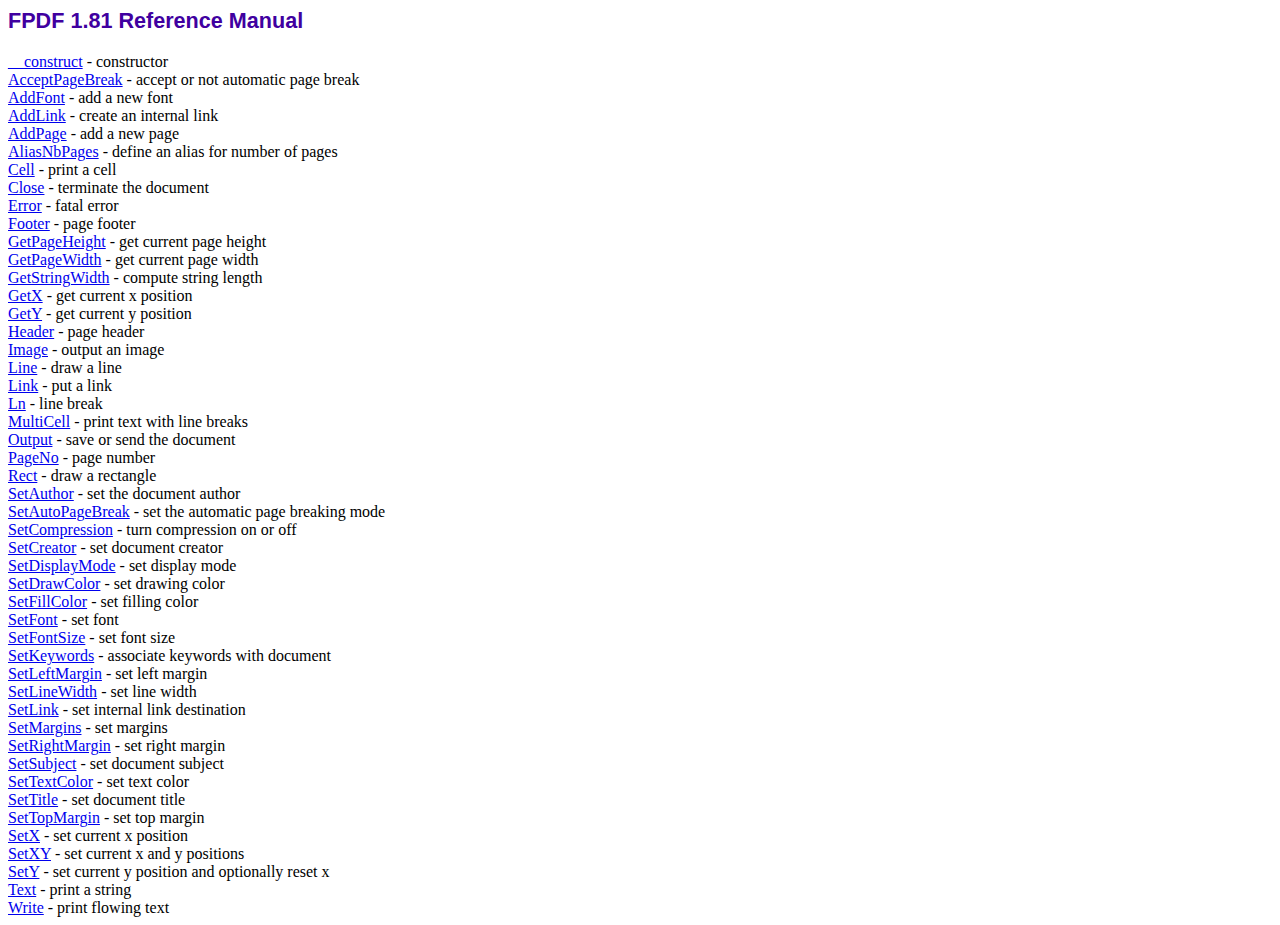
<file: Telecomm/lib/fpdf/doc/index.htm>
<!DOCTYPE html PUBLIC "-//W3C//DTD HTML 4.01 Transitional//EN">
<html>
<head>
<meta http-equiv="Content-Type" content="text/html; charset=ISO-8859-1">
<title>FPDF 1.81 Reference Manual</title>
<link type="text/css" rel="stylesheet" href="../fpdf.css">
</head>
<body>
<h1>FPDF 1.81 Reference Manual</h1>
<a href="__construct.htm">__construct</a> - constructor<br>
<a href="acceptpagebreak.htm">AcceptPageBreak</a> - accept or not automatic page break<br>
<a href="addfont.htm">AddFont</a> - add a new font<br>
<a href="addlink.htm">AddLink</a> - create an internal link<br>
<a href="addpage.htm">AddPage</a> - add a new page<br>
<a href="aliasnbpages.htm">AliasNbPages</a> - define an alias for number of pages<br>
<a href="cell.htm">Cell</a> - print a cell<br>
<a href="close.htm">Close</a> - terminate the document<br>
<a href="error.htm">Error</a> - fatal error<br>
<a href="footer.htm">Footer</a> - page footer<br>
<a href="getpageheight.htm">GetPageHeight</a> - get current page height<br>
<a href="getpagewidth.htm">GetPageWidth</a> - get current page width<br>
<a href="getstringwidth.htm">GetStringWidth</a> - compute string length<br>
<a href="getx.htm">GetX</a> - get current x position<br>
<a href="gety.htm">GetY</a> - get current y position<br>
<a href="header.htm">Header</a> - page header<br>
<a href="image.htm">Image</a> - output an image<br>
<a href="line.htm">Line</a> - draw a line<br>
<a href="link.htm">Link</a> - put a link<br>
<a href="ln.htm">Ln</a> - line break<br>
<a href="multicell.htm">MultiCell</a> - print text with line breaks<br>
<a href="output.htm">Output</a> - save or send the document<br>
<a href="pageno.htm">PageNo</a> - page number<br>
<a href="rect.htm">Rect</a> - draw a rectangle<br>
<a href="setauthor.htm">SetAuthor</a> - set the document author<br>
<a href="setautopagebreak.htm">SetAutoPageBreak</a> - set the automatic page breaking mode<br>
<a href="setcompression.htm">SetCompression</a> - turn compression on or off<br>
<a href="setcreator.htm">SetCreator</a> - set document creator<br>
<a href="setdisplaymode.htm">SetDisplayMode</a> - set display mode<br>
<a href="setdrawcolor.htm">SetDrawColor</a> - set drawing color<br>
<a href="setfillcolor.htm">SetFillColor</a> - set filling color<br>
<a href="setfont.htm">SetFont</a> - set font<br>
<a href="setfontsize.htm">SetFontSize</a> - set font size<br>
<a href="setkeywords.htm">SetKeywords</a> - associate keywords with document<br>
<a href="setleftmargin.htm">SetLeftMargin</a> - set left margin<br>
<a href="setlinewidth.htm">SetLineWidth</a> - set line width<br>
<a href="setlink.htm">SetLink</a> - set internal link destination<br>
<a href="setmargins.htm">SetMargins</a> - set margins<br>
<a href="setrightmargin.htm">SetRightMargin</a> - set right margin<br>
<a href="setsubject.htm">SetSubject</a> - set document subject<br>
<a href="settextcolor.htm">SetTextColor</a> - set text color<br>
<a href="settitle.htm">SetTitle</a> - set document title<br>
<a href="settopmargin.htm">SetTopMargin</a> - set top margin<br>
<a href="setx.htm">SetX</a> - set current x position<br>
<a href="setxy.htm">SetXY</a> - set current x and y positions<br>
<a href="sety.htm">SetY</a> - set current y position and optionally reset x<br>
<a href="text.htm">Text</a> - print a string<br>
<a href="write.htm">Write</a> - print flowing text<br>
</body>
</html>
</file>
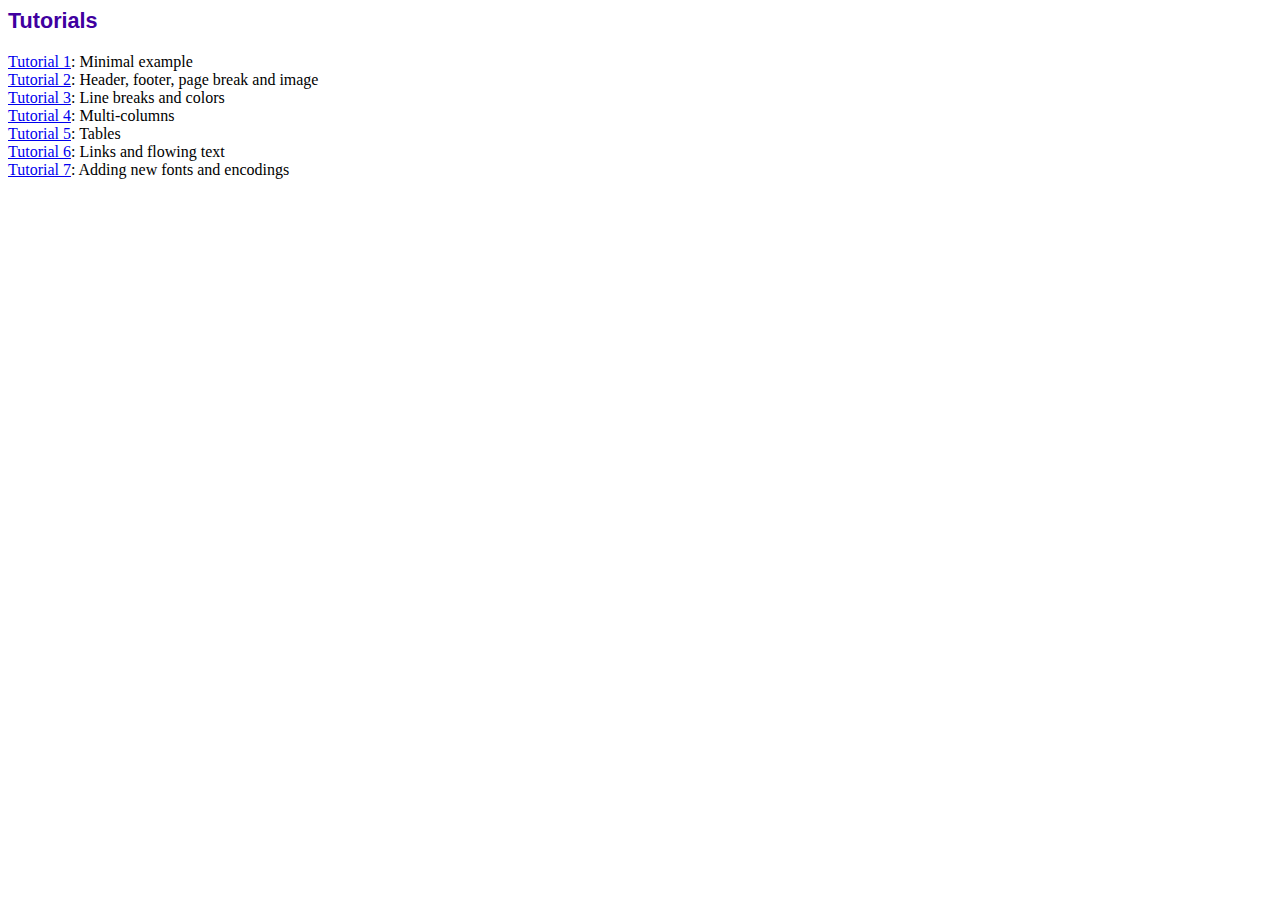
<file: Telecomm/lib/fpdf/tutorial/index.htm>
<!DOCTYPE html PUBLIC "-//W3C//DTD HTML 4.01 Transitional//EN">
<html>
<head>
<meta http-equiv="Content-Type" content="text/html; charset=ISO-8859-1">
<title>Tutorials</title>
<link type="text/css" rel="stylesheet" href="../fpdf.css">
</head>
<body>
<h1>Tutorials</h1>
<ul style="list-style-type:none; margin-left:0; padding-left:0">
<li><a href="tuto1.htm">Tutorial 1</a>: Minimal example</li>
<li><a href="tuto2.htm">Tutorial 2</a>: Header, footer, page break and image</li>
<li><a href="tuto3.htm">Tutorial 3</a>: Line breaks and colors</li>
<li><a href="tuto4.htm">Tutorial 4</a>: Multi-columns</li>
<li><a href="tuto5.htm">Tutorial 5</a>: Tables</li>
<li><a href="tuto6.htm">Tutorial 6</a>: Links and flowing text</li>
<li><a href="tuto7.htm">Tutorial 7</a>: Adding new fonts and encodings</li>
</ul>
</body>
</html>
</file>
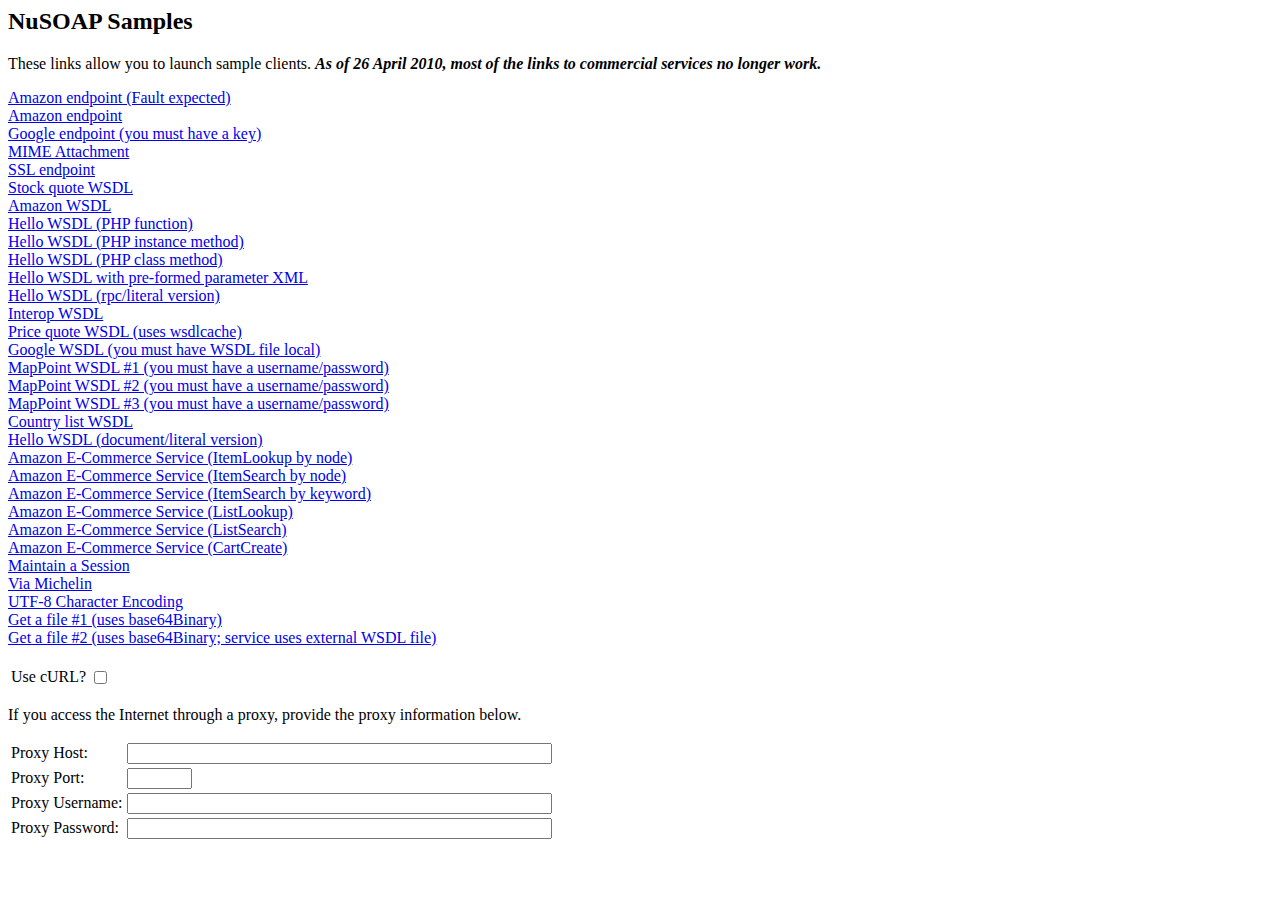
<file: Telecomm/lib/nusoap/samples/index.html>
<html>
<!--
  --	$Id: index.html,v 1.19 2010/04/26 15:31:48 snichol Exp $
  -->
<head>
<title>NuSOAP Samples</title>
<script type="text/javascript">
function go(url) {
	document.linkform.action = url;
	document.linkform.submit();
}
</script>
</head>
<body>
<h2>NuSOAP Samples</h2>
<p>
These links allow you to launch sample clients.  <b><i>As of 26 April 2010, most of the links to commercial services no longer work.</i></b>
</p>
<form name="linkform" method="POST" action="javascript:void();">
<a href="javascript:go('client1.php')">Amazon endpoint (Fault expected)</a><br>
<a href="javascript:go('client2.php')">Amazon endpoint</a><br>
<a href="javascript:go('client3.php')">Google endpoint (you must have a key)</a><br>
<a href="javascript:go('mimeclient.php')">MIME Attachment</a><br>
<a href="javascript:go('sslclient.php')">SSL endpoint</a><br>
<a href="javascript:go('wsdlclient1.php')">Stock quote WSDL</a><br>
<a href="javascript:go('wsdlclient2.php')">Amazon WSDL</a><br>
<a href="javascript:go('wsdlclient3.php?method=function')">Hello WSDL (PHP function)</a><br>
<a href="javascript:go('wsdlclient3.php?method=instance')">Hello WSDL (PHP instance method)</a><br>
<a href="javascript:go('wsdlclient3.php?method=class')">Hello WSDL (PHP class method)</a><br>
<a href="javascript:go('wsdlclient3b.php')">Hello WSDL with pre-formed parameter XML</a><br>
<a href="javascript:go('wsdlclient3c.php')">Hello WSDL (rpc/literal version)</a><br>
<a href="javascript:go('wsdlclient4.php')">Interop WSDL</a><br>
<a href="javascript:go('wsdlclient5.php')">Price quote WSDL (uses wsdlcache)</a><br>
<a href="javascript:go('wsdlclient6.php')">Google WSDL (you must have WSDL file local)</a><br>
<a href="javascript:go('wsdlclient7.php')">MapPoint WSDL #1 (you must have a username/password)</a><br>
<a href="javascript:go('wsdlclient8.php')">MapPoint WSDL #2 (you must have a username/password)</a><br>
<a href="javascript:go('wsdlclient9.php')">MapPoint WSDL #3 (you must have a username/password)</a><br>
<a href="javascript:go('wsdlclient10.php')">Country list WSDL</a><br>
<a href="javascript:go('wsdlclient11.php')">Hello WSDL (document/literal version)</a><br>
<a href="javascript:go('wsdlclient12.php?method=ItemLookup')">Amazon E-Commerce Service (ItemLookup by node)</a><br>
<a href="javascript:go('wsdlclient12.php?method=ItemSearch')">Amazon E-Commerce Service (ItemSearch by node)</a><br>
<a href="javascript:go('wsdlclient12.php?method=ItemSearch2')">Amazon E-Commerce Service (ItemSearch by keyword)</a><br>
<a href="javascript:go('wsdlclient12.php?method=ListLookup')">Amazon E-Commerce Service (ListLookup)</a><br>
<a href="javascript:go('wsdlclient12.php?method=ListSearch')">Amazon E-Commerce Service (ListSearch)</a><br>
<a href="javascript:go('wsdlclient12.php?method=CartCreate')">Amazon E-Commerce Service (CartCreate)</a><br>
<a href="javascript:go('wsdlclient13.php')">Maintain a Session</a><br>
<a href="javascript:go('wsdlclient14.php')">Via Michelin</a><br>
<a href="javascript:go('wsdlclient15.php')">UTF-8 Character Encoding</a><br>
<a href="javascript:go('getfile1client.php')">Get a file #1 (uses base64Binary)</a><br>
<a href="javascript:go('getfile2client.php')">Get a file #2 (uses base64Binary; service uses external WSDL file)</a><br>
<br>
<table border="0">
<tr><td>Use cURL?</td><td><input type="checkbox" name="usecurl" value="1"></td></tr>
</table>
<p>
If you access the Internet through a proxy, provide the proxy
information below.
</p>
<table border="0">
<tr><td>Proxy Host:</td><td><input type="text" name="proxyhost" value="" size="50" maxlength="256"></td></tr>
<tr><td>Proxy Port:</td><td><input type="text" name="proxyport" value="" size="5" maxlength="5"></td></tr>
<tr><td>Proxy Username:</td><td><input type="text" name="proxyusername" value="" size="50" maxlength="256"></td></tr>
<tr><td>Proxy Password:</td><td><input type="password" name="proxypassword" value="" size="50" maxlength="256"></td></tr>
</table>
</form>
</body>
</html>
</file>
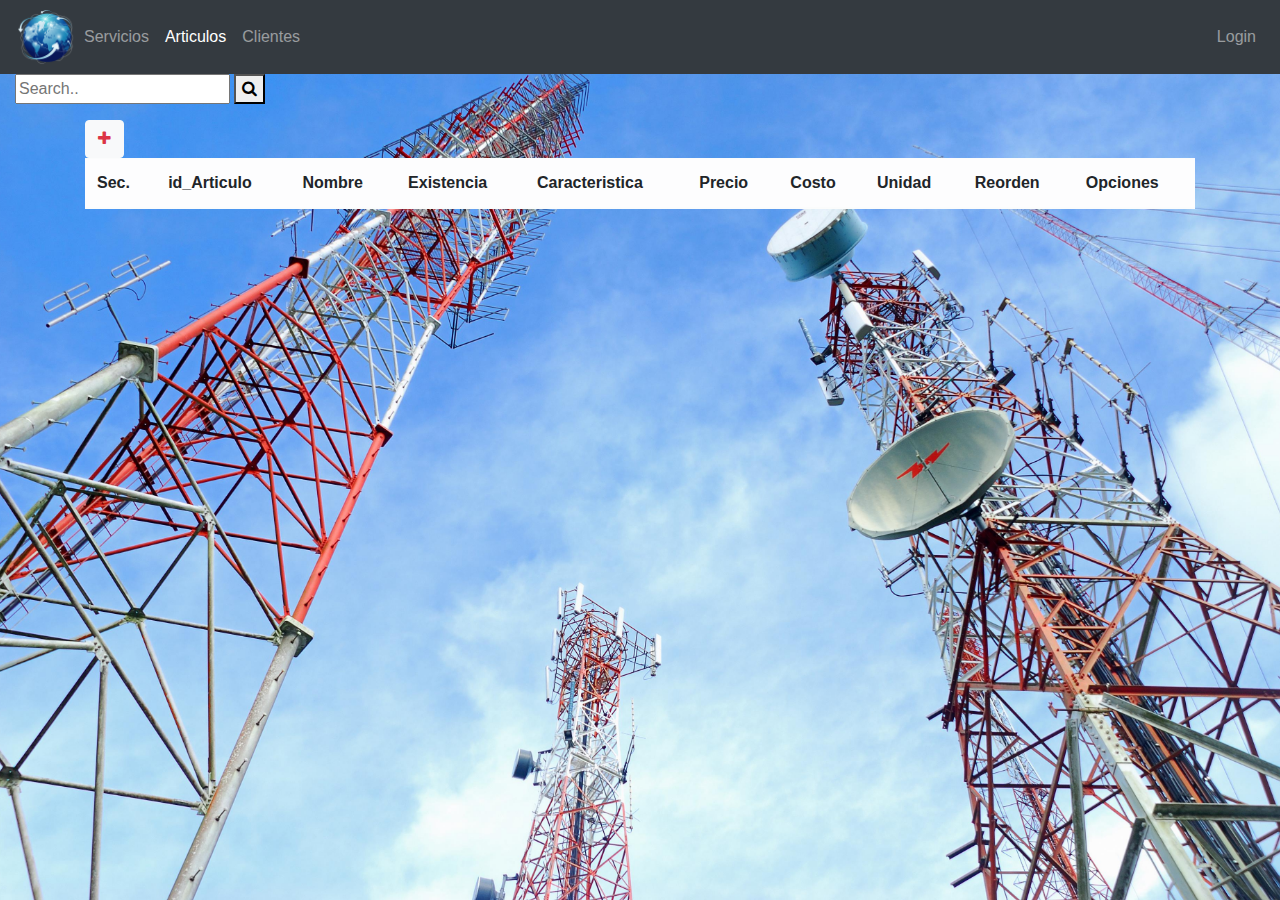
<file: Telecomm/public/articulos.html>
<!DOCTYPE html>
<html lang="en">

<head>
    <meta charset="UTF-8">
    <meta name="viewport" content="width=device-width, initial-scale=1.0">
    <meta http-equiv="X-UA-Compatible" content="ie=edge">
    <title>Inicio</title>
   <link rel="stylesheet" href="assest/css/bootstrap.min.css">
    <link rel="stylesheet" href="assest/css/font-awesome.min.css">
     <link rel="stylesheet" href="assest/css/Master4.css">
    <style>
      .rojo{color: #3A4FC9;}
  </style>
</head>

<body>
    <!--Encabezado-->
    <div class="container-fluid"></div>
     <nav class="navbar navbar-expand-lg navbar-dark bg-dark">
     <img src="assest/img/Tele.png" width="60px" alt="Logo" >
    <button class="navbar-toggler" type="button" data-toggle="collapse"
            data-target="#navbarSupportedContent" aria-controls="navbarSupportedContent"
            aria-expanded="false" aria-label="Toggle navigation">
    <span class="navbar-toggler-icon"></span>
  </button>
    <ul class="navbar-nav">
      <li class="nav-item ">
        <a class="nav-link" href="Servicios.html">Servicios <span class="sr-only">(actual)</span></a>
      </li>
   
 </div>
    
      <div class="collapse navbar-collapse" id="navbarSupportedContent">
    <ul class="navbar-nav">
      <li class="nav-item active">
        <a class="nav-link" href="articulos.html">Articulos <span class="sr-only">(actual)</span></a>
      </li>
  
      </div>
      
     <div class="collapse navbar-collapse" id="navbarSupportedContent">
    <ul class="navbar-nav">
      <li class="nav-item">
        <a class="nav-link" href="Clientes.html">Clientes <span class="sr-only">(actual)</span></a>
      </li>
     
    </ul>
     </div>
    </ul>
    
     <div class="collapse navbar-collapse" id="navbarSupportedContent">
    <ul class="navbar-nav ml-auto ">
      <li class="nav-item ">
        <a class="nav-link" href="Login.html">Login</a>
       
     
     </ul>
      </div>
    </div>
     </nav>
     <!--./ Container menu -->
     <!--Search -->
     
         <div class="topnav">
     <div class="container-fluid">
     <div class="md-form active-cyan active-cyan-2 mb-3">
      <form action="articulos.html">
       <input type="text" placeholder="Search.." name="search">
       <button type="submit"><i class="fa fa-search"></i></button>
      </form>
     </div>
    </div>
    </div>
         
     <!--Zona de despliegue-->
  <div class="container" mt-2>
    <div class="row">
      <div class="col float-right">
        <a href="#addarticulo" data-toggle= "modal" class="btn btn-light">
          <i class="fa fa-plus fa -x2 text-danger float-rigth"></i>
        </a>
      </div>
    </div>
  </div>
  
     <!--./Zona de ventanas de modales-->
<div class="modal" tabindex="-1" role="dialog" id=addarticulo>
  <div class="modal-dialog" role="document">
      <div class="modal-content">
      <div class="modal-header">
        <h5 class="modal-title">Agregar Articulo</h5>
        <button type="button" class="close" data-dismiss="modal" aria-label="Close">
          <span aria-hidden="true">&times;</span>
        </button>
      </div>
     
   <!-----CAMPOS DE DEL REGISTRO DEL CLIENTE----->
   <form id="frmEditar" action="agregarArticulos.php" method="POST" class="form-horizontal" role="form" enctype="multipart/form-data" >
     <div class="modal-body">
          <div class="card-body">
              <div class="form-group">
               <label for="Id_articulo">id articulos</label>
                <div class="input-group">
                  <div class="input-group-prepend">
                    <div class="input-group-text"><i class="fa fa-user text-black-50"></i></div>
                  </div>
                  <input type="text" class="form-control" id="Id_articulo" aria-describedby="userHelp" placeholder="Id_articulo" name="Id_articulo">
                </div>
                <small id="idHelp" class="form-text text-muted"></small>
              </div>
              <div class="form-group">
               <label for="Nombre">Nombre</label>
                <div class="input-group">
                  <div class="input-group-prepend">
                    <div class="input-group-text"><i class="fa fa-user text-black-50"></i></div>
                  </div>
                  <input type="text" class="form-control" id="Nombre" aria-describedby="userHelp" placeholder="Nombre" name="Nombre">
                </div>
                <small id="nomHelp" class="form-text text-muted"></small>
              </div>
            
              <div class="form-group">
                <label for="Caracteristicas">Caracteristicas</label>
                <div class="input-group">
                  <div class="input-group-prepend">
                    <div class="input-group-text"><i class="fa fa-user-o text-black-50"></i></div>
                  </div>
                  <input type="text" class="form-control" id="Caracteristicas" aria-describedby="exisHelp" placeholder="Caracteristicas" name="Caracteristicas">
                </div>
                <small id="caracterHelp" class="form-text text-muted"></small>
              </div>
              <div class="form-group">
                 <label for="Precio">Precio</label>
                <div class="input-group">
                  <div class="input-group-prepend">
                    <div class="input-group-text"><i class="fa fa-phone text-black-50"></i></div>
                  </div>
                  <input type="text" class="form-control" id="Precio" aria-describedby="precioHelp" placeholder="Precio" name="Precio">
                </div>
                <small id="precioHelp" class="form-text text-muted"></small>
              </div>
              <div class="form-group">
               <label for="Costo">Costo</label>
                <div class="input-group">
                  <div class="input-group-prepend">
                    <div class="input-group-text"><i class="fa fa-at text-black-50"></i></div>
                  </div>
                  <input type="text" class="form-control" id="Costo" aria-describedby="costoHelp" placeholder="Costo" name="Costo">
                </div>
                <small id="costoHelp" class="form-text text-muted"></small>
              </div>
              <div class="form-group">
               <label for="Reorden">Reorden</label>
                <div class="input-group">
                  <div class="input-group-prepend">
                    <div class="input-group-text"><i class="fa fa-at text-black-50"></i></div>
                  </div>
                  <input type="text" class="form-control" id="Reorden" aria-describedby="reordenHelp" placeholder="Reorden" name="Reorden">
                </div>
                <small id="costoHelp" class="form-text text-muted"></small>
              </div>
              <div class="form-group">
               <label for="Unidad">Unidad</label>
                <div class="input-group">
                  <div class="input-group-prepend">
                    <div class="input-group-text"><i class="fa fa-at text-black-50"></i></div>
                  </div>
                  <input type="text" class="form-control" id="Unidad" aria-describedby="unidadHelp" placeholder="Unidad" name="Unidad">
                </div>
                <small id="unidadHelp" class="form-text text-muted"></small>
              </div>
          </div>
       
    </div>
    <!-----FIN DE LOS CAMPOS DE DEL REGISTRO DEL CLIENTE----->
        <div class="modal-footer">
          <button type="button" class="btn btn-secondary" data-dismiss="modal">Cancelar</button>
          <button type="submit" class="btn btn-primary" id="btnActualizar">Guardar cambios</button>
        </div>
     </form>
    </div>
    </div>
</div>
  
     <!--FIN DEL MODAL AGREGAR-->
     
     
     
  <!--INICIO DEL MODAL VER-->
   <div class="modal" tabindex="-1" role="dialog" id="verarticulo" >
    <div class="modal-dialog" role="document">
      <div class="modal-content">
        <div class="modal-header">
          <h5 class="modal-title">Datos de articulos</h5>
          <button type="button" class="close" data-dismiss="modal" aria-label="Close">
            <span aria-hidden="true">&times;</span>
          </button>
        </div>
        <div class="modal-body">
         
          <!-----CAMPOS DEL REGISTRO DEL CLIENTE----->
    <div class="modal-body">
          <div class="card-body">
              <div class="form-group">
               <label for="nombre">Nombre</label>
                <div class="input-group">
                  <div class="input-group-prepend">
                    <div class="input-group-text"><i class="fa fa-user text-black-50"></i></div>
                  </div>
                  <input type="text" class="form-control" id="nombreVER" aria-describedby="userHelp" placeholder="Nombre">
                </div>
                <small id="nHelp" class="form-text text-muted"></small>
              </div>
            
              <div class="form-group">
                <label for="caracter">Caracteristicas</label>
                <div class="input-group">
                  <div class="input-group-prepend">
                    <div class="input-group-text"><i class="fa fa-user-o text-black-50"></i></div>
                  </div>
                  <input type="text" class="form-control" id="caracteristicaVER" aria-describedby="exisHelp" placeholder="Caracteristicas">
                </div>
                <small id="caracterHelp" class="form-text text-muted"></small>
              </div>
              <div class="form-group">
                 <label for="precio">Precio</label>
                <div class="input-group">
                  <div class="input-group-prepend">
                    <div class="input-group-text"><i class="fa fa-phone text-black-50"></i></div>
                  </div>
                  <input type="text" class="form-control" id="precioVER" aria-describedby="precioHelp" placeholder="Precio">
                </div>
                <small id="precioHelp" class="form-text text-muted"></small>
              </div>
              <div class="form-group">
               <label for="costo">Costo</label>
                <div class="input-group">
                  <div class="input-group-prepend">
                    <div class="input-group-text"><i class="fa fa-at text-black-50"></i></div>
                  </div>
                  <input type="text" class="form-control" id="costoVER" aria-describedby="costoHelp" placeholder="Costo">
                </div>
                <small id="costoHelp" class="form-text text-muted"></small>
              </div>
              <div class="form-group">
               <label for="reorden">Reorden</label>
                <div class="input-group">
                  <div class="input-group-prepend">
                    <div class="input-group-text"><i class="fa fa-at text-black-50"></i></div>
                  </div>
                  <input type="text" class="form-control" id="reordenVER" aria-describedby="reordenHelp" placeholder="Reorden">
                </div>
                <small id="costoHelp" class="form-text text-muted"></small>
              </div>
              <div class="form-group">
               <label for="unidad">Unidad</label>
                <div class="input-group">
                  <div class="input-group-prepend">
                    <div class="input-group-text"><i class="fa fa-at text-black-50"></i></div>
                  </div>
                  <input type="text" class="form-control" id="unidadVER" aria-describedby="unidadHelp" placeholder="Unidad">
                </div>
                <small id="unidadHelp" class="form-text text-muted"></small>
              </div>
          </div>
          <!-----FIN DE LOS CAMPOS DEL REGISTRO DEL CLIENTE----->
        <div class="modal-footer">
          <button type="button" class="btn btn-secondary" data-dismiss="modal">Cerrar</button>
        </div>
      </div>
    </div>
  </div>
      </div>
  </div>

  <!--FIN DEL MODAL VER-->
  
   <!--INICIO DEL MODAL EDITAR-->
  <div class="modal" tabindex="-1" role="dialog" id="editarticulo">
    <div class="modal-dialog" role="document">
      <div class="modal-content">
        <div class="modal-header">
          <h5 class="modal-title">Datos de articulos</h5>
          <button type="button" class="close" data-dismiss="modal" aria-label="Close">
            <span aria-hidden="true">&times;</span>
          </button>
        </div>
        <div class="modal-body">
        <!-----CAMPOS DE DEL REGISTRO ARTICULOS----->
        <form id="formEditar">
         <div class="modal-body">
          <div class="card-body">
              <div class="form-group">
               <label for="nombre">Nombre</label>
                <div class="input-group">
                  <div class="input-group-prepend">
                    <div class="input-group-text"><i class="fa fa-user text-black-50"></i></div>
                  </div>
                  <input type="text" class="form-control" name="nombre" id="nombre2" aria-describedby="userHelp" placeholder="Nombre">
                </div>
                <small id="nHelp" class="form-text text-muted"></small>
              </div>
            
              <div class="form-group">
                <label for="caracter">Caracteristicas</label>
                <div class="input-group">
                  <div class="input-group-prepend">
                    <div class="input-group-text"><i class="fa fa-user-o text-black-50"></i></div>
                  </div>
                  <input type="text" class="form-control" name="carcateristica" id="caracteristica2" aria-describedby="exisHelp" placeholder="Caracteristicas">
                </div>
                <small id="caracterHelp" class="form-text text-muted"></small>
              </div>
              <div class="form-group">
                 <label for="precio">Precio</label>
                <div class="input-group">
                  <div class="input-group-prepend">
                    <div class="input-group-text"><i class="fa fa-phone text-black-50"></i></div>
                  </div>
                  <input type="text" class="form-control" name="precio" id="precio2" aria-describedby="precioHelp" placeholder="Precio">
                </div>
                <small id="precioHelp" class="form-text text-muted"></small>
              </div>
              <div class="form-group">
               <label for="costo">Costo</label>
                <div class="input-group">
                  <div class="input-group-prepend">
                    <div class="input-group-text"><i class="fa fa-at text-black-50"></i></div>
                  </div>
                  <input type="text" class="form-control" name="costo" id="costo2" aria-describedby="costoHelp" placeholder="Costo">
                </div>
                <small id="costoHelp" class="form-text text-muted"></small>
              </div>
              <div class="form-group">
               <label for="reorden">Reorden</label>
                <div class="input-group">
                  <div class="input-group-prepend">
                    <div class="input-group-text"><i class="fa fa-at text-black-50"></i></div>
                  </div>
                  <input type="text" class="form-control" name="reorden" id="reorden2" aria-describedby="reordenHelp" placeholder="Reorden">
                </div>
                <small id="costoHelp" class="form-text text-muted"></small>
              </div>
              <div class="form-group">
               <label for="unidad">Unidad</label>
                <div class="input-group">
                  <div class="input-group-prepend">
                    <div class="input-group-text"><i class="fa fa-at text-black-50"></i></div>
                  </div>
                  <input type="text" class="form-control" name="unidad" id="unidad2" aria-describedby="unidadHelp" placeholder="Unidad">
                </div>
                <small id="unidadHelp" class="form-text text-muted"></small>
              </div>
            </form>
          </div>
         </div>
           <!-----FIN DE LOS CAMPOS DE DEL REGISTRO DEL CLIENTE----->
        <div class="modal-footer">
          <button type="button" class="btn btn-secondary" data-dismiss="modal">Cancelar</button>
          <button type="submit" class="btn btn-primary" id="btnActualizar">Guardar cambios</button>
           </div>
        </div>
    </div>
   </div>
    </div>
  
      <!--FIN DEL MODAL EDITAR-->
  
  <!--INICIO DEL MODAL ELIMINAR-->
  <div class="modal" tabindex="-1" role="dialog" id="deletearticulo">
    <div class="modal-dialog" role="document">
      <div class="modal-content">
        <div class="modal-header">
          <h5 class="modal-title">¿Desea eliminar registro?</h5>
          <button type="button" class="close" data-dismiss="modal" aria-label="Close">
            <span aria-hidden="true">&times;</span>
          </button>
        </div>
        <div class="modal-footer">
          <button type="button" class="btn btn-secondary" data-dismiss="modal">Cancelar</button>
          <button type="submit" class="btn btn-primary">Aceptar</button>
        </div>
      </div>
    </div>
  </div>
  <!--FIN DEL MODAL ELIMINAR-->
  <div class="container">
        <table class="table table-light table-striped">
            <thead>
              <tr>
                <th>Sec.</th>
                <th>id_Articulo</th>
                <th>Nombre</th>
                <th>Existencia</th>
                <th>Caracteristica</th>
                <th>Precio</th>
                <th>Costo</th>
                <th>Unidad</th>
                <th>Reorden</th>
                <th>Opciones</th>
              </tr>
            </thead>
            <tbody id="articulo"></tbody>
        </table>
    </div>
  
    
    <!--Zona de Js-->
    <script src="assest/js/jquery-3.3.1.js"></script>
    <script src="assest/js/bootstrap.min.js"></script>
    <!--validar-->
    <script src="assest/js/jquery.validate.min.js"></script>
    <script src="assest/js/additional-methods.min.js"></script>
    <script src="assest/js/localization/messages_es.js"></script>
    <!--validar personalizada
    <script src="assest/js/validar.articulo.js"></script>
       -->
       <script>

     $(function(){
     $('#id_articulo').on ('blur',function(){
     var Id_articulo=$(this).val();
     $.ajax({
     type:'POST',
     url:'buscar.php',
     dataType:'json',
     data:'Id_articulo='+Id_articulo })
     .done(function(respuesta){
      //console.log(respuesta);
     if (respuesta.exito){
      alert('Ya existe');
      $('#Id_articulo').select();
      
     }
     else{
      $('#Nombre').focus();
      
     }
     
     
      })
     .fail(function(e){
     console.log(e.responseText);
     });
     });
     });
     </script>
       
       
       
       
       
    <script>
        
       
      $(function()
		  {
      $.ajaxSetup({cache:false});
      $.getJSON('listarArticulos.php',function(datos){
       //console.log(datos); 
			$.each(datos.articulo, function(indice, articulo){
      //Console.log
     //armar la tabla
      $('#articulo').append('<tr><td>'+(indice+1)+
                       '</td><td>'+articulo.Id_articulo+
																					 '</td><td>'+articulo.Nombre+
                       '</td><td>'+articulo.Existencia+
                       '</td><td>'+articulo.Caracteristicas+
                       '</td><td>'+articulo.Precio+
                       '</td><td>'+articulo.Costo+
                        '</td><td>'+articulo.Reorden+
                         '</td><td>'+articulo.Unidad+
                       '</td><td><a href="#deletearticulo" data-toggle="modal"><a href="#editarticulo" data-toggle="modal" data id_Articulo="'+articulo.Id_articulo+'"data nombre="'+articulo.Nombre+'"data existencia="'+articulo.Existencia+'" data caractereisticas="'+articulo.Caracteristicas+'" data precio="'+articulo.Precio+'" data costo="'+articulo.Costo+'"data reorden="'+articulo.Reorden+'"data unidad="'+articulo.Unidad+'" > <i class= "btn btn-warning btn-sm fa fa-edit" id="btn_editar"></i></a>&nbsp;<a href="#verarticulo" data-toggle="modal" ><i class= "btn btn-info btn-sm fa fa-eye" id="btn_ver" ></i></a>&nbsp;<a href="#deletearticulo" class= "btn btn-danger btn-sm" id="btn_borrar"><i class="fa fa-trash"></i></a></td></tr>');                                   });
                }).fail(function(e){
            console.log(e.responseText);
            
            });//fin de fail
              //esto es llamar ventana modal y mostar datos
             //usar directamente la ventana modal, quitar el id btn_editar
             $('#editarticulo').on('shown.bs.modal', function(evt){
             evt.preventDefault();
             var aarticulos=$(evt.relatedTarget);//aqui solo obtenemos los elementos data
             console.log(aarticulos);
                                                        
             $('#nombre2').val(aarticulos.data('nombre'));
             $('#existencia2').val(aarticulos.data('existencia'));
             $('#caracteristicas2').val(aarticulos.data('caracteristicas'));
             $('#precio2').val(aarticulos.data('precio'));
             $('#costo2').val(aarticulos.data('costo'));
             $('#reorden2').val(aarticulos.data('reorden'));
             $('#unidad2').val(aarticulos.data('unidad'));
             
             
                    //  $('#rfc2').val(aClientes.data('rfc'));
                    });
         
          });
      </script>
</body>

</html>
</file>
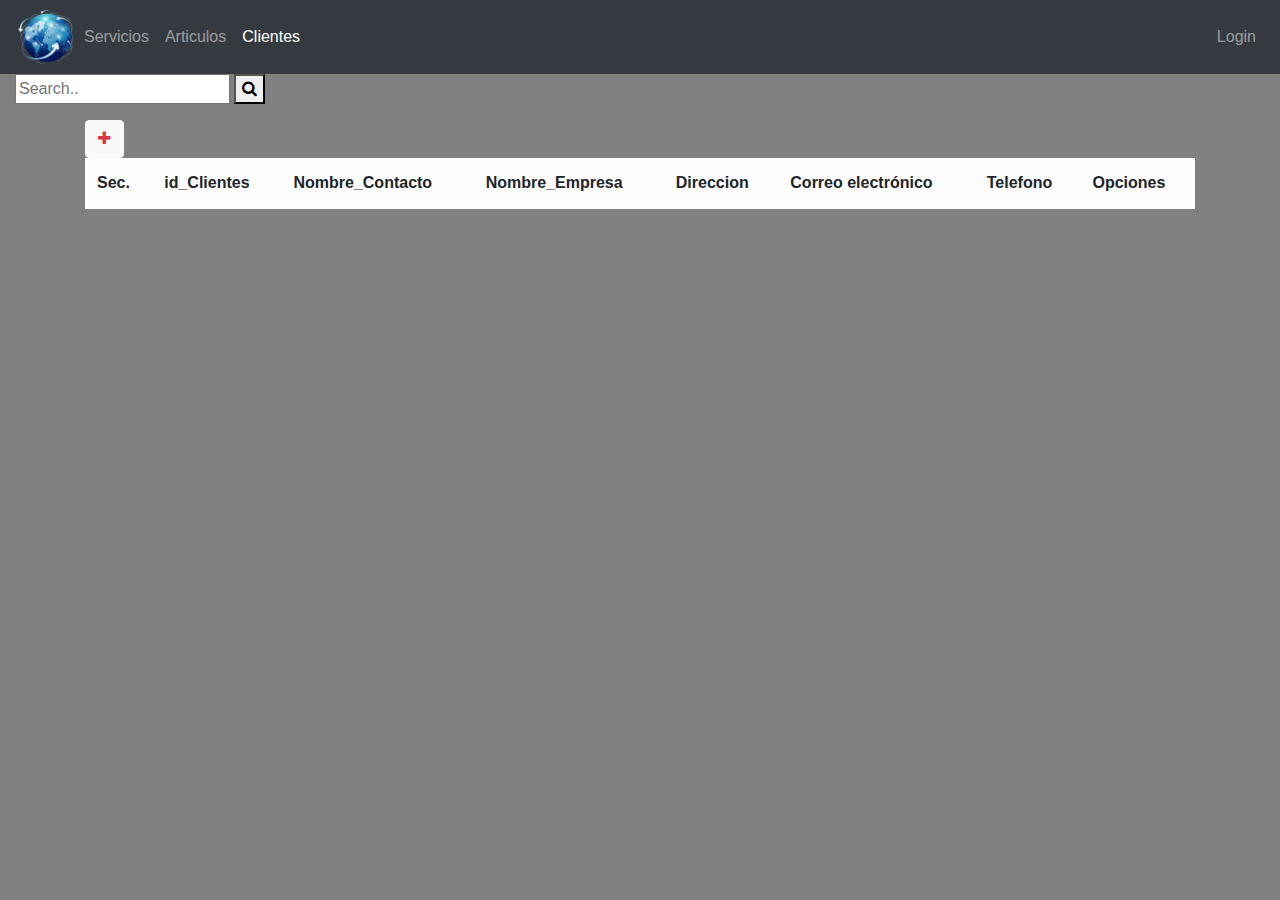
<file: Telecomm/public/Clientes.html>
<!DOCTYPE html>
<html lang="en">

<head>
    <meta charset="UTF-8">
    <meta name="viewport" content="width=device-width, initial-scale=1.0">
    <meta http-equiv="X-UA-Compatible" content="ie=edge">
    <title>Inicio</title>
   <link rel="stylesheet" href="assest/css/bootstrap.min.css">
    <link rel="stylesheet" href="assest/css/font-awesome.min.css">
     <link rel="stylesheet" href="assest/css/Master1.css">
    <style>
      .rojo{color: #3A4FC9;}
  </style>
</head>

<body>
    <!--Encabezado-->
    <div class="container-fluid"></div>
     <nav class="navbar navbar-expand-lg navbar-dark bg-dark">
     <img src="assest/img/Tele.png" width="60px" alt="Logo" >
    <button class="navbar-toggler" type="button" data-toggle="collapse"
            data-target="#navbarSupportedContent" aria-controls="navbarSupportedContent"
            aria-expanded="false" aria-label="Toggle navigation">
    <span class="navbar-toggler-icon"></span>
  </button>
    <ul class="navbar-nav">
      <li class="nav-item ">
        <a class="nav-link" href="Servicios.html">Servicios <span class="sr-only">(actual)</span></a>
      </li>
   
 </div>
    
      <div class="collapse navbar-collapse" id="navbarSupportedContent">
    <ul class="navbar-nav">
      <li class="nav-item ">
        <a class="nav-link" href="articulos.html">Articulos <span class="sr-only">(actual)</span></a>
      </li>
  
      </div>
      
     <div class="collapse navbar-collapse" id="navbarSupportedContent">
    <ul class="navbar-nav">
      <li class="nav-item active">
        <a class="nav-link" href="Clientes.html">Clientes <span class="sr-only">(actual)</span></a>
      </li>
     
    </ul>
     </div>
    </ul>
    
     <div class="collapse navbar-collapse" id="navbarSupportedContent">
    <ul class="navbar-nav ml-auto ">
      <li class="nav-item ">
        <a class="nav-link" href="Login.html">Login</a>
       
     
     </ul>
      </div>
    </div>
     </nav>
     <!--./ Container menu -->
     <!--Search -->
     
         <div class="topnav">
     <div class="container-fluid">
     <div class="md-form active-cyan active-cyan-2 mb-3">
      <form action="Clientes.html">
       <input type="text" placeholder="Search.." name="search">
       <button type="submit"><i class="fa fa-search"></i></button>
      </form>
     </div>
    </div>
    </div>
     <!--Zona de despliegue-->
  <div class="container" mt-2>
    <div class="row">
      <div class="col float-right">
        <a href="#addcliente" data-toggle= "modal" class="btn btn-light">
          <i class="fa fa-plus fa -x2 text-danger float-rigth"></i>
        </a>
      </div>
    </div>
  </div>
    
     <!--./Zona de ventanas de modales-->
<div class="modal" tabindex="-1" role="dialog" id=addcliente>
  <div class="modal-dialog" role="document">
      <div class="modal-content">
      <div class="modal-header">
        <h5 class="modal-title">Agregar Cliente</h5>
        <button type="button" class="close" data-dismiss="modal" aria-label="Close">
          <span aria-hidden="true">&times;</span>
        </button>
      </div>
     
   <!-----CAMPOS DE DEL REGISTRO DEL CLIENTE----->
   <form id="frmEditar" action="agregarClientes.php" method="POST" class="form-horizontal" role="form" enctype="multipart/form-data" >
     <div class="modal-body">
          <div class="card-body">
              <div class="form-group">
               <label for="Id_cliente">id cliente</label>
                <div class="input-group">
                  <div class="input-group-prepend">
                    <div class="input-group-text"><i class="fa fa-user text-black-50"></i></div>
                  </div>
                  <input type="text" class="form-control" id="Id_cliente" aria-describedby="userHelp" placeholder="Id_cliente" name="Id_cliente">
                </div>
                <small id="idHelp" class="form-text text-muted"></small>
              </div>
              <div class="form-group">
               <label for="nombre_empresa">Nombre empresa</label>
                <div class="input-group">
                  <div class="input-group-prepend">
                    <div class="input-group-text"><i class="fa fa-user text-black-50"></i></div>
                  </div>
                  <input type="text" class="form-control" id="nombre_empresa" aria-describedby="userHelp" placeholder="nombre empresa" name="nombre_empresa">
                </div>
                <small id="nomHelp" class="form-text text-muted"></small>
              </div>
              <div class="form-group">
               <label for="telefono">Telefono</label>
                <div class="input-group">
                  <div class="input-group-prepend">
                    <div class="input-group-text"><i class="fa fa-address-book text-black-50"></i></div>
                  </div>
                  <input type="text" class="form-control" id="telefono" aria-describedby="clientRFCHelp" placeholder="Telefono" name="telefono">
                </div>
                <small id="exiHelp" class="form-text text-muted"></small>
              </div>
              <div class="form-group">
                <label for="direccion">Direccion</label>
                <div class="input-group">
                  <div class="input-group-prepend">
                    <div class="input-group-text"><i class="fa fa-user-o text-black-50"></i></div>
                  </div>
                  <input type="text" class="form-control" id="direccion" aria-describedby="exisHelp" placeholder="Direccion" name="direccion">
                </div>
                <small id="caracterHelp" class="form-text text-muted"></small>
              </div>
              <div class="form-group">
                 <label for="nombre_contacto">Nombre contacto</label>
                <div class="input-group">
                  <div class="input-group-prepend">
                    <div class="input-group-text"><i class="fa fa-phone text-black-50"></i></div>
                  </div>
                  <input type="text" class="form-control" id="nombre_contacto" aria-describedby="precioHelp" placeholder="Nombre_contacto" name="nombre_contacto">
                </div>
                <small id="precioHelp" class="form-text text-muted"></small>
              </div>
              <div class="form-group">
               <label for="Correo_Electronico">Correo electrónico</label>
                <div class="input-group">
                  <div class="input-group-prepend">
                    <div class="input-group-text"><i class="fa fa-at text-black-50"></i></div>
                  </div>
                  <input type="text" class="form-control" id="Correo_Electronico" aria-describedby="costoHelp" placeholder="Correo_Electronico" name="Correo_Electronico">
                </div>
                <small id="costoHelp" class="form-text text-muted"></small>
              </div>
          </div>
       
    </div>
    <!-----FIN DE LOS CAMPOS DE DEL REGISTRO DEL CLIENTE----->
        <div class="modal-footer">
          <button type="button" class="btn btn-secondary" data-dismiss="modal">Cancelar</button>
          <button type="submit" class="btn btn-primary" id="btnActualizar">Guardar cambios</button>
        </div>
   </form>
    </div>
    </div>
</div>
  
    
        
  <!--INICIO DEL MODAL VER-->
   <div class="modal" tabindex="-1" role="dialog" id="vercliente" >
    <div class="modal-dialog" role="document">
      <div class="modal-content">
        <div class="modal-header">
          <h5 class="modal-title">Datos de clientes</h5>
          <button type="button" class="close" data-dismiss="modal" aria-label="Close">
            <span aria-hidden="true">&times;</span>
          </button>
        </div>
        <div class="modal-body">
         
          <!-----CAMPOS DEL REGISTRO DEL CLIENTE----->
         
    <div class="modal-body">
          <div class="card-body">
              <div class="form-group">
               <label for="Id_cliente">Id clientes</label>
                <div class="input-group">
                  <div class="input-group-prepend">
                    <div class="input-group-text"><i class="fa fa-user text-black-50"></i></div>
                  </div>
                  <input type="text" class="form-control" id="Id_cliente" aria-describedby="userHelp" placeholder="Id_clientes" name="Id_cliente">
                </div>
                <small id="nHelp" class="form-text text-muted"></small>
              </div>
              <div class="form-group">
               <label for="nombre_empresa">Nombre empresa</label>
                <div class="input-group">
                  <div class="input-group-prepend">
                    <div class="input-group-text"><i class="fa fa-address-book text-black-50"></i></div>
                  </div>
                  <input type="text" class="form-control" id="nombre_empresa" aria-describedby="clientRFCHelp" placeholder="Nombre empresa" name="nombre_empresa">
                </div>
                <small id="exiHelp" class="form-text text-muted"></small>
              </div>
              <div class="form-group">
                <label for="telefono">Telefono</label>
                <div class="input-group">
                  <div class="input-group-prepend">
                    <div class="input-group-text"><i class="fa fa-user-o text-black-50"></i></div>
                  </div>
                  <input type="text" class="form-control" id="telefono" aria-describedby="exisHelp" placeholder="Telefono" name="telefono">
                </div>
                <small id="caracterHelp" class="form-text text-muted"></small>
              </div>
              <div class="form-group">
                 <label for="direccion">Dirección</label>
                <div class="input-group">
                  <div class="input-group-prepend">
                    <div class="input-group-text"><i class="fa fa-phone text-black-50"></i></div>
                  </div>
                  <input type="text" class="form-control" id="direccion-describedby="precioHelp" placeholder="Direccion" name="direccion">
                </div>
                <small id="precioHelp" class="form-text text-muted"></small>
              </div>
              <div class="form-group">
               <label for="nombre_contacto">Nombre contacto</label>
                <div class="input-group">
                  <div class="input-group-prepend">
                    <div class="input-group-text"><i class="fa fa-at text-black-50"></i></div>
                  </div>
                  <input type="text" class="form-control" id="nombre_contacto" aria-describedby="costoHelp" placeholder="Nombre contacto" name="nombre_contacto">
                </div>
                <small id="costoHelp" class="form-text text-muted"></small>
              </div>
              <div class="form-group">
               <label for="Correo_Electronico">Correo electrónico</label>
                <div class="input-group">
                  <div class="input-group-prepend">
                    <div class="input-group-text"><i class="fa fa-at text-black-50"></i></div>
                  </div>
                  <input type="text" class="form-control" id="Correo_Electronico" aria-describedby="reordenHelp" placeholder="Correo electronico" name="Correo_Electronico">
                </div>
                <small id="costoHelp" class="form-text text-muted"></small>
              </div>
          </div>
          <!-----FIN DE LOS CAMPOS DEL REGISTRO DEL CLIENTE----->
        <div class="modal-footer">
          <button type="button" class="btn btn-secondary" data-dismiss="modal">Cerrar</button>
          <button type="submit" class="btn btn-primary" id="btnActualizar">Guardar cambios</button>
        </div>
        
        
      </div>
    </div>
  </div>
      </div>
  </div>

    
    
    
    <!--INICIO DEL MODAL EDITAR-->
  <div class="modal" tabindex="-1" role="dialog" id="editarticulo">
    <div class="modal-dialog" role="document">
      <div class="modal-content">
        <div class="modal-header">
          <h5 class="modal-title">Datos de articulos</h5>
          <button type="button" class="close" data-dismiss="modal" aria-label="Close">
            <span aria-hidden="true">&times;</span>
          </button>
        </div>
        <div class="modal-body">
        <!-----CAMPOS DE DEL REGISTRO ARTICULOS----->
        <form id="formEditar">
         <div class="modal-body">
          <div class="card-body">
              <div class="form-group">
               <label for="Id_clientes">Id clientes</label>
                <div class="input-group">
                  <div class="input-group-prepend">
                    <div class="input-group-text"><i class="fa fa-user text-black-50"></i></div>
                  </div>
                  <input type="text" class="form-control" name="Id_clientes" id="Id_clientes" aria-describedby="userHelp" placeholder="id clientes">
                </div>
                <small id="nHelp" class="form-text text-muted"></small>
              </div>
              <div class="form-group">
               <label for="nombre_empresa">Nombre empresa</label>
                <div class="input-group">
                  <div class="input-group-prepend">
                    <div class="input-group-text"><i class="fa fa-address-book text-black-50"></i></div>
                  </div>
                  <input type="text" class="form-control" name="nombre_empresa" id="existencia2" aria-describedby="clientRFCHelp" placeholder="nombre_empresa">
                </div>
                <small id="exiHelp" class="form-text text-muted"></small>
              </div>
              <div class="form-group">
                <label for="telefono">Telefóno</label>
                <div class="input-group">
                  <div class="input-group-prepend">
                    <div class="input-group-text"><i class="fa fa-user-o text-black-50"></i></div>
                  </div>
                  <input type="text" class="form-control" name="telefono" id="telefono" aria-describedby="exisHelp" placeholder="Telefono">
                </div>
                <small id="caracterHelp" class="form-text text-muted"></small>
              </div>
              <div class="form-group">
                 <label for="direccion">Dirección</label>
                <div class="input-group">
                  <div class="input-group-prepend">
                    <div class="input-group-text"><i class="fa fa-phone text-black-50"></i></div>
                  </div>
                  <input type="text" class="form-control" name="direccion" id="direccion" aria-describedby="precioHelp" placeholder="direccion">
                </div>
                <small id="precioHelp" class="form-text text-muted"></small>
              </div>
              <div class="form-group">
               <label for="nombre_empresa">Nombre empresa</label>
                <div class="input-group">
                  <div class="input-group-prepend">
                    <div class="input-group-text"><i class="fa fa-at text-black-50"></i></div>
                  </div>
                  <input type="text" class="form-control" name="nombre_empresa" id="nombre_empresa" aria-describedby="costoHelp" placeholder="Nobre empresa">
                </div>
                <small id="costoHelp" class="form-text text-muted"></small>
              </div>
              <div class="form-group">
               <label for="Correo_Electronico">Correo electrónico</label>
                <div class="input-group">
                  <div class="input-group-prepend">
                    <div class="input-group-text"><i class="fa fa-at text-black-50"></i></div>
                  </div>
                  <input type="text" class="form-control" name="Correo_Electronico" id="Correo_Electronico" aria-describedby="reordenHelp" placeholder="Correo">
                </div>
                <small id="costoHelp" class="form-text text-muted"></small>
              </div>
             
            </form>
          </div>
         </div>
           <!-----FIN DE LOS CAMPOS DE DEL REGISTRO DEL CLIENTE----->
        <div class="modal-footer">
          <button type="button" class="btn btn-secondary" data-dismiss="modal">Cancelar</button>
          <button type="submit" class="btn btn-primary" id="btnActualizar">Guardar cambios</button>
           </div>
        </div>
    </div>
   </div>
    </div>
  
      <!--FIN DEL MODAL EDITAR-->
  
  <!--INICIO DEL MODAL ELIMINAR-->
  <div class="modal" tabindex="-1" role="dialog" id="deletearticulo">
    <div class="modal-dialog" role="document">
      <div class="modal-content">
        <div class="modal-header">
          <h5 class="modal-title">¿Desea eliminar registro?</h5>
          <button type="button" class="close" data-dismiss="modal" aria-label="Close">
            <span aria-hidden="true">&times;</span>
          </button>
        </div>
        <div class="modal-footer">
          <button type="button" class="btn btn-secondary" data-dismiss="modal">Cancelar</button>
          <button type="submit" class="btn btn-primary">Aceptar</button>
        </div>
      </div>
    </div>
  </div>
  <!--FIN DEL MODAL ELIMINAR-->
    <div class="container">
    <table class="table table-light table-striped">
  <thead>
    <tr>
      <th>Sec.</th>
      <th>id_Clientes</th>
      <th>Nombre_Contacto</th>
      <th>Nombre_Empresa</th>
      <th>Direccion</th>
      <th>Correo electrónico</th>
      <th>Telefono</th>
      <th>Opciones</th>
    </tr>
  </thead>
            <tbody id="clientes"></tbody>
        </table>
    </div>
    
    
    
    
     <!--Zona de Js-->
    <script src="assest/js/jquery-3.3.1.js"></script>
    <script src="assest/js/bootstrap.min.js"></script>
    <!--validar-->
    <script src="assest/js/jquery.validate.min.js"></script>
    <script src="assest/js/additional-methods.min.js"></script>
    <script src="assest/js/localization/messages_es.js"></script>
    <!--validar personalizada
    <script src="assest/js/validar.articulo.js"></script>-->
      
       <script>

     $(function(){
     $('#id_cliente').on ('blur',function(){
     var Id_cliente=$(this).val();
     $.ajax({
     type:'POST',
     url:'buscarcliente.php',
     dataType:'json',
     data:'Id_cliente='+Id_cliente })
     .done(function(respuesta){
      //console.log(respuesta);
     if (respuesta.exito){
      alert('Ya existe');
      $('#Id_cliente').select();
      
     }
     else{
      $('#nombre_empresa').focus();
      
     }
     
     
      })
     .fail(function(e){
     console.log(e.responseText);
     });
     });
     });
     </script>   
       
    <script>
        
       
      $(function()
		  {
      $.ajaxSetup({cache:false});
      $.getJSON('listarClientes.php',function(datos){
       //console.log(datos); 
			$.each(datos.clientes, function(indice, clientes){
      //Console.log
     //armar la tabla
      $('#clientes').append('<tr><td>'+(indice+1)+
                       '</td><td>'+clientes.Id_cliente+
																					 '</td><td>'+clientes.nombre_empresa+
                       '</td><td>'+clientes.telefono+
                       '</td><td>'+clientes.direccion+
                       '</td><td>'+clientes.nombre_contacto+
                       '</td><td>'+clientes.Correo_Electronico+
                       '</td><td><a href="#deletecliente" data-toggle="modal"><a href="#editcliente" data-toggle="modal" data id_Clientes="'+clientes.Id_cliente+'"data Nombre_Empresa="'+clientes.nombre_empresa+'"data Telefono="'+clientes.telefono+'" data Direccion="'+clientes.direccion+'" data Nombre_Contacto="'+clientes.nombre_contacto+'" data Correo electrónico="'+clientes.Correo_Electronico+'" > <i class= "btn btn-warning btn-sm fa fa-edit" id="btn_editar"></i></a>&nbsp;<a href="#vercliente" data-toggle="modal" ><i class= "btn btn-info btn-sm fa fa-eye" id="btn_ver" ></i></a>&nbsp;<a href="#deletecliente" class= "btn btn-danger btn-sm" id="btn_borrar"><i class="fa fa-trash"></i></a></td></tr>');                                   });
                }).fail(function(e){
            console.log(e.responseText);
            
            });//fin de fail
              //esto es llamar ventana modal y mostar datos
             //usar directamente la ventana modal, quitar el id btn_editar
             $('#editcliente').on('shown.bs.modal', function(evt){
             evt.preventDefault();
             var clientess=$(evt.relatedTarget);//aqui solo obtenemos los elementos data
             console.log(clientess);
                                                        
             $('#nombre2').val(clientess.data('nombre'));
             $('#existencia2').val(clientess.data('existencia'));
             $('#caracteristicas2').val(clientess.data('caracteristicas'));
             $('#precio2').val(clientess.data('precio'));
             $('#costo2').val(clientess.data('costo'));
             $('#reorden2').val(clientess.data('reorden'));
             $('#unidad2').val(clientess.data('unidad'));
             
             
                    //  $('#rfc2').val(aClientes.data('rfc'));
                    });
         
          });
      </script>
</body>

</html>
</file>
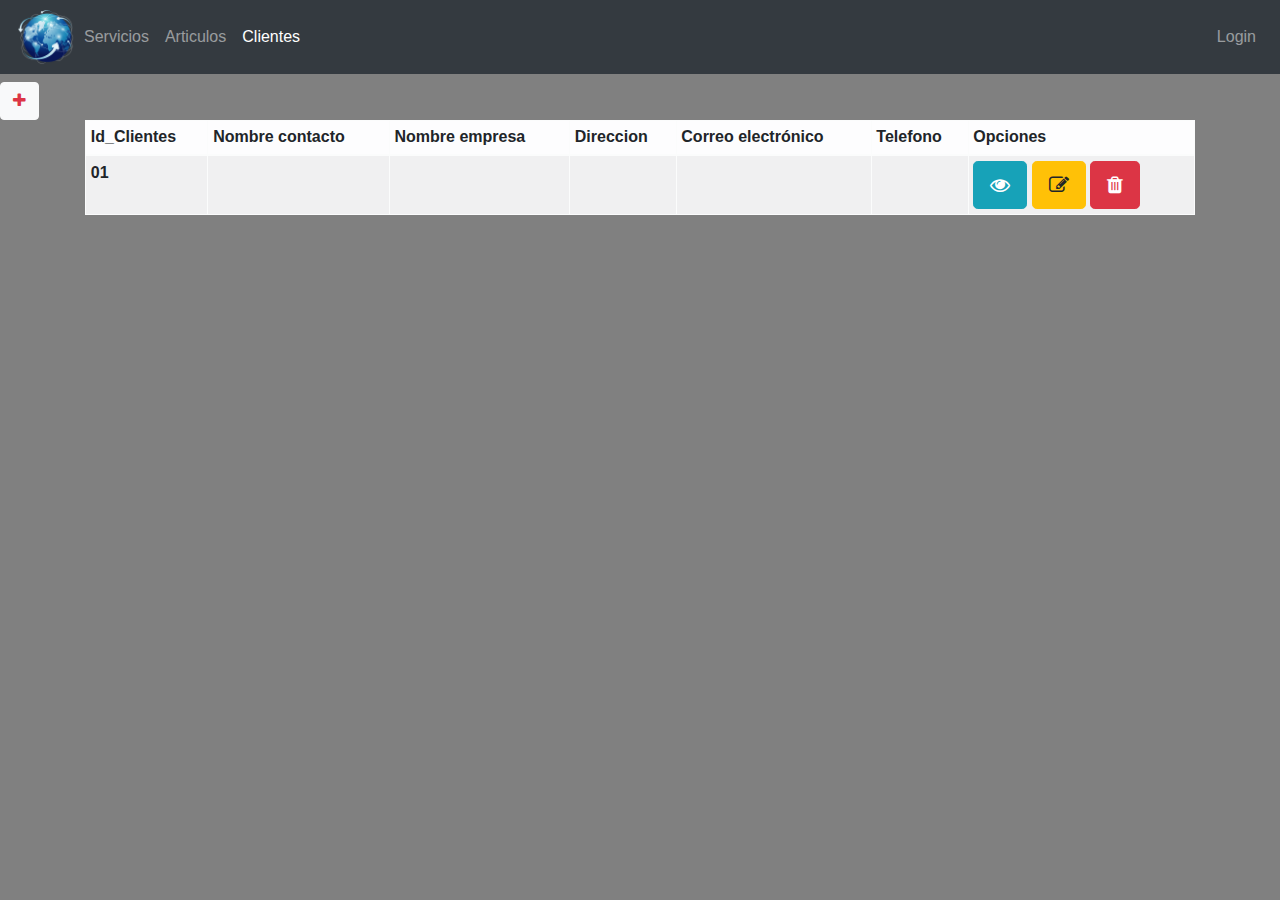
<file: Telecomm/public/Clientes1.html>
<!DOCTYPE html>
<html lang="en">

<head>
    <meta charset="UTF-8">
    <meta name="viewport" content="width=device-width, initial-scale=1.0">
    <meta http-equiv="X-UA-Compatible" content="ie=edge">
    <title>Inicio</title>
   <link rel="stylesheet" href="assest/css/bootstrap.min.css">
    <link rel="stylesheet" href="assest/css/font-awesome.min.css">
     <link rel="stylesheet" href="assest/css/Master1.css">
    <style>
      .rojo{color: #3A4FC9;}
  </style>
</head>

<body>
  
      
        

  </div>
  
  
    <!--Encabezado-->
    <div class="container-fluid"></div>
     <nav class="navbar navbar-expand-lg navbar-dark bg-dark">
     <img src="assest/img/Tele.png" width="60px" alt="Logo" >
    <button class="navbar-toggler" type="button" data-toggle="collapse"
            data-target="#navbarSupportedContent" aria-controls="navbarSupportedContent"
            aria-expanded="false" aria-label="Toggle navigation">
    <span class="navbar-toggler-icon"></span>
  </button>
    <ul class="navbar-nav">
      <li class="nav-item ">
        <a class="nav-link" href="Servicios.html">Servicios <span class="sr-only">(actual)</span></a>
      </li>
   
 </div>
    
      <div class="collapse navbar-collapse" id="navbarSupportedContent">
    <ul class="navbar-nav">
      <li class="nav-item ">
        <a class="nav-link" href="articulos.html">Articulos <span class="sr-only">(actual)</span></a>
      </li>
  
      </div>
      
     <div class="collapse navbar-collapse" id="navbarSupportedContent">
    <ul class="navbar-nav">
      <li class="nav-item active">
        <a class="nav-link" href="Clientes.html">Clientes <span class="sr-only">(actual)</span></a>
      </li>
      
    
       </div>
     </ul>
    
    
     <div class="collapse navbar-collapse" id="navbarSupportedContent">
    <ul class="navbar-nav ml-auto ">
      <li class="nav-item ">
        <a class="nav-link" href="Login.html">Login</a>
       
     
     </ul>
      </div>
     </nav>
    </div>
    <!--./ Container menu -->
    <!--Zona de despliegue-->
    
    
        <!--
      <li class="nav-item">
        <a class="nav-link disabled" href="#" tabindex="-1" aria-disabled="true">Disabled</a>
      </li>
        -->
      
     
 
    <!--
    <form class="form-inline my-2 my-lg-0">
      <input class="form-control mr-sm-2" type="search" placeholder="Search" aria-label="Search">
      <button class="btn btn-outline-success my-2 my-sm-0" type="submit">Search</button>
    </form>
    -->
  </div>
</nav>
    </div> <!--./ Container menu -->
    
     <!--Zona de despliegue-->
     
     
     
     
     
     
     
     
     
     
     
     
     
     
     
     
     
     
     
     
     
     
     
     
     
     
     
     
     
     
     
     
     
     
     
     
     
     
     
     
     
     
     
     
     
     
     
     
     
     
     
     
     
     
     
     
     
     
      <div class="container mt-2"> </div>
       <div class="row">
        <div class= "col"><a href="#addcliente" data-toggle= "modal" class="btn btn-light">
        <i class="fa fa-plus fa -x2 text-danger float-rigth"></i> </a> </div>
         </div>
  
    
    <div class="container">
    <table class="table table-sm table-striped table-hover table-bordered table-light">
  <thead>
    <tr>
      <th scope="col">Id_Clientes</th>
        <th scope="col">Nombre contacto</th>
      <th scope="col">Nombre empresa</th>
      <th scope="col">Direccion</th>
      <th scope="col">Correo electrónico</th>
      <th scope="col">Telefono</th>
      <th scope="col">Opciones</th>
  
    </tr>
  </thead>
  <tbody>
    <tr>
      <th scope="row">01</th>
      <td></td>
      <td></td>
      <td></td>
      <td></td>
      <td></td>
   
   <td>
   
   <a href="#addver" data-toggle="modal" class="btn btn-info btn-lg" id="btn_ver"><i class="fa fa-eye"></i></a>
    <a href="#addver" data-toggle="modal" class="btn btn-warning btn-lg" id="btn_editar"><i class="fa fa-edit"></i></a>
    <a href="#" data-toggle="modal" class="btn btn-danger btn-lg" id="btn_borrar"><i class="fa fa-trash"></i></a>
      </td>
    </tr>

  
    </tr>
  </tbody>
</table>
     <!--./Zona de ventanas de modales-->
     <div class="modal" tabindex="-1" role="dialog" id=addver>
  <div class="modal-dialog" role="document">
    <div class="modal-content">
      <div class="modal-header">
        <h5 class="modal-title">Modal title</h5>
        <button type="button" class="close" data-dismiss="modal" aria-label="Close">
          <span aria-hidden="true">&times;</span>
        </button>
      </div>
      <div class="modal-body">
             
      <div class="container">
      <div class="row"></div>
      <div class="col-sm-5 col-sm-offset-3"></div>
      <div class="card text-center">
  <div class="card-header">&nbsp;&nbsp;&nbsp;&nbsp;&nbsp;&nbsp;&nbsp; Agregar<i class="fa fa-2x float-right"></i></div>
  <div class="card-body">
     
     
     <!-- <h5 class="card-title">Special title treatment</h5>
    <p class="card-text">With supporting text below as a natural lead-in to additional content.</p>
    <a href="#" class="btn btn-primary">Go somewhere</a> -->
     <form action="" method="get">
  <div class="form-group">
    <div class="col-sm-1 col-sm-offset-3">
    <label for="nombre">Nombre</label>
     </div>
    <div class="input-group">
        <div class="input-group-prepend">
          <div class="input-group-text"> <i class="fa fa-coffee"></i> </div>
        </div>
        <input type="Text" class="form-control" id="inlineFormInputGroupUsername" placeholder="Nombre">
      </div>
  </div>
  
<form action="" method="get">
  <div class="form-group">
    <div class="col-sm-1 col-sm-offset-3">
    <label for="existencia">Existencia</label>
     </div>
    <div class="input-group">
        <div class="input-group-prepend">
          <div class="input-group-text"> <i class="fa fa-cafe"></i> </div>
        </div>
        <input type="text" class="form-control" id="inlineFormInputGroupUsername" placeholder="Existencia">
      </div>
  </div>

  
  <form   action="" method="get">
  <div class = "form-group"> 
  <div class="col-sm-1 col-sm-offset-3">
  <label for="caracter">Caracteristicas</label>
  </div>
    
    <div class="input-group ">
        <div class="input-group-prepend">
          <div class="input-group-text"> <i class="fa fa-checkbox-outline"></i> </div>
        </div>
        <input type="text" class="form-control" id="inlineFormInputGroupUsername" placeholder="Caracteristicas">
      </div>
  </div>
  
  
  <form   action="" method="get">
  <div class = "form-group"> 
  <div class="col-sm-1 col-sm-offset-3">
  <label for="precio">Precio</label>
  </div>
    
    <div class="input-group ">
        <div class="input-group-prepend">
          <div class="input-group-text"> <i class="fa fa-pricetag"></i> </div>
        </div>
        <input type="number" class="form-control" id="inlineFormInputGroupUsername" placeholder="Precio">
      </div>
  </div>
  
    
  <form   action="" method="get">
  <div class = "form-group"> 
  <div class="col-sm-1 col-sm-offset-3">
  <label for="costo">Costo</label>
  </div>
    
    <div class="input-group ">
        <div class="input-group-prepend">
          <div class="input-group-text"> <i class="fa fa-settings"></i> </div>
        </div>
        <input type="number" class="form-control" id="inlineFormInputGroupUsername" placeholder=Costo>
      </div>
  </div>
  
  
  <form action="" method="get">
  <div class="form-group">
    <div class="col-sm-1 col-sm-offset-3">
    <label for="reorden">Reorden</label>
    </div>
    
    <div class="input-group">
        <div class="input-group-prepend">
          <div class="input-group-text"> <i class="fa fa-reorder"></i> </div>
        </div>
        <input type="text" class="form-control" id="inlineFormInputGroupUsername" placeholder="Reorden" >
      </div>
  </div>
 <form   action="" method="get">
  <div class = "form-group"> 
  <div class="col-sm-1 col-sm-offset-3">
  <label for="unidad">Unidad</label>
  </div>
    
    <div class="input-group ">
        <div class="input-group-prepend">
          <div class="input-group-text"> <i class="fa fa-hand"></i> </div>
        </div>
        <input type="number" class="form-control" id="inlineFormInputGroupUsername" placeholder=Unidad>
      </div>
  </div>
   </div>
       
  </div> 
    <hr>
    
  <button type="submit" class="btn btn-primary btn-lg btn-block"> <i class="fa fa-sign-in"></i>&nbsp;Add</button>
    <div class="modal-footer">
     <button type="button" class="btn btn-primary" data-dismiss="modal">Close </button>
     <button type="button" class="btn btn-primary"> save changes </button>
    </div>
    </div>
  </div>
      <p>Bienvenido.</p>
      </div>
     </div>
     </div>
      </div>
     
     
     <div class="modal" tabindex="-1" role="dialog" id=addcliente>
  <div class="modal-dialog" role="document">
    <div class="modal-content">
      <div class="modal-header">
        <h5 class="modal-title">Articulos</h5>
        <button type="button" class="close" data-dismiss="modal" aria-label="Close">
          <span aria-hidden="true">&times;</span>
        </button>
      </div>
      <div class="modal-body">
             
      <div class="container">
      <div class="row"></div>
      <div class="col-sm-5 col-sm-offset-3"></div>
      <div class="card text-center">
  <div class="card-header">&nbsp;&nbsp;&nbsp;&nbsp;&nbsp;&nbsp;&nbsp; Agregar Articulo<i class="fa fa-2x float-right"></i></div>
  <div class="card-body">
    
    <!-- <h5 class="card-title">Special title treatment</h5>
    <p class="card-text">With supporting text below as a natural lead-in to additional content.</p>
    <a href="#" class="btn btn-primary">Go somewhere</a> -->
    <form action="" method="get">
  <div class="form-group">
    <div class="col-sm-1 col-sm-offset-3">
    <label for="nombre">Nombre</label>
     </div>
    <div class="input-group">
        <div class="input-group-prepend">
          <div class="input-group-text"> <i class="fa fa-cart-plus"></i> </div>
        </div>
        <input type="text" class="form-control" id="inlineFormInputGroupUsername" placeholder="Nombre">
      </div>
  </div>
  
<form action="" method="get">
  <div class="form-group">
    <div class="col-sm-1 col-sm-offset-3">
    <label for="existencia">Existencia</label>
     </div>
    <div class="input-group">
        <div class="input-group-prepend">
          <div class="input-group-text"> <i class="fa fa-coffee"></i> </div>
        </div>
        <input type="nuemric" class="form-control" id="inlineFormInputGroupUsername" placeholder="Existencia">
      </div>
  </div>

  <form   action="" method="get">
  <div class = "form-group"> 
  <div class="col-sm-1 col-sm-offset-3">
  <label for="caracter">Caracteristicas</label>
  </div>
    
    <div class="input-group ">
        <div class="input-group-prepend">
          <div class="input-group-text"> <i class="fa fa-tasks"></i> </div>
        </div>
        <input type="text" class="form-control" id="inlineFormInputGroupUsername" placeholder="Caracteristicas">
      </div>
  </div>
  
  
  <form   action="" method="get">
  <div class = "form-group"> 
  <div class="col-sm-1 col-sm-offset-3">
  <label for="precio">Precio</label>
  </div>
    
    <div class="input-group ">
        <div class="input-group-prepend">
          <div class="input-group-text"> <i class="fa fa-dollar"></i> </div>
        </div>
        <input type="number" class="form-control" id="inlineFormInputGroupUsername" placeholder="Precio">
      </div>
  </div>
  
    
  <form   action="" method="get">
  <div class = "form-group"> 
  <div class="col-sm-1 col-sm-offset-3">
  <label for="costo">Costo</label>
  </div>
    
    <div class="input-group ">
        <div class="input-group-prepend">
          <div class="input-group-text"> <i class="fa fa-comment"></i> </div>
        </div>
        <input type="number" class="form-control" id="inlineFormInputGroupUsername" placeholder="Costo">
      </div>
  </div>
  
  
  <form action="" method="get">
  <div class="form-group">
    <div class="col-sm-1 col-sm-offset-3">
    <label for="reorden">Reorden</label>
    </div>
    
    <div class="input-group">
        <div class="input-group-prepend">
          <div class="input-group-text"> <i class="fa fa-ellipsis-v"></i> </div>
        </div>
        <input type="text" class="form-control" id="inlineFormInputGroupUsername" placeholder="Reorden" >
      </div>
  </div>
 <form   action="" method="get">
  <div class = "form-group"> 
  <div class="col-sm-1 col-sm-offset-3">
  <label for="unidad">Unidad</label>
  </div>
    
    <div class="input-group ">
        <div class="input-group-prepend">
          <div class="input-group-text"> <i class="fa fa-bookmark"></i> </div>
        </div>
        <input type="number" class="form-control" id="inlineFormInputGroupUsername" placeholder=Unidad>
      </div>
  </div>

   </div>
       
  </div> 
    <hr>
  <button type="submit" class="btn btn-primary btn-lg btn-block"> <i class="fa fa-sign-in"></i>&nbsp;Agregar Articulo</button>
    <div class="modal-footer">
        <button type="button" class="btn btn-primary" data-dismiss="modal">Cerrar</button>
        <button type="button" class="btn btn-primary"> Guardar cambios</button>
      </div>
     </div>
   
   </div>
  </div>
     
    
    
    <!--./Zona de despliegue-->
    <!--Zona de Js-->
    <script src="assest/js/jquery-3.3.1.js"></script>
    <script src="assest/js/bootstrap.min.js"></script>
</body>

</html>
</file>
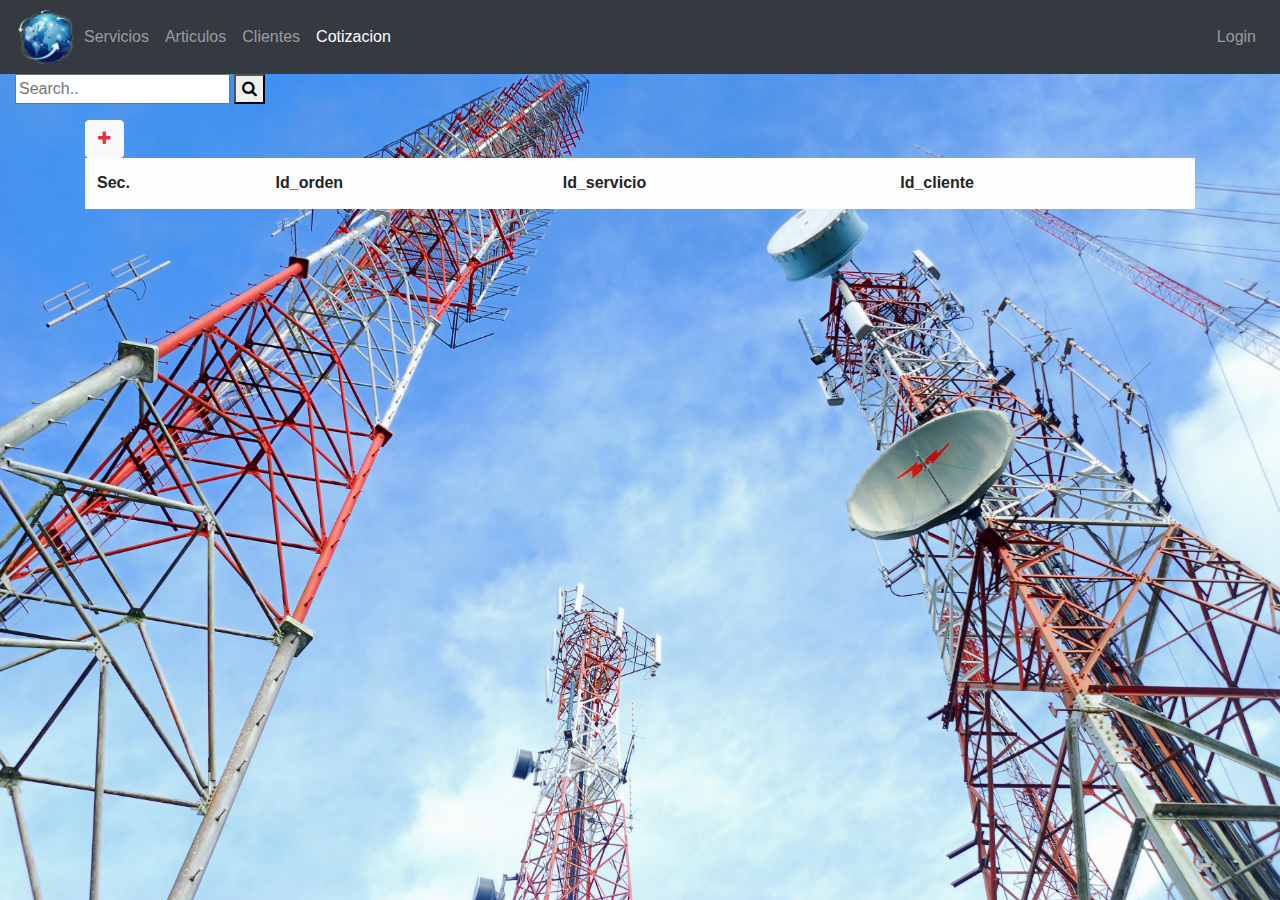
<file: Telecomm/public/cotizaciono.html>
<!DOCTYPE html>
<html lang="en">

<head>
    <meta charset="UTF-8">
    <meta name="viewport" content="width=device-width, initial-scale=1.0">
    <meta http-equiv="X-UA-Compatible" content="ie=edge">
    <title>Inicio</title>
   <link rel="stylesheet" href="assest/css/bootstrap.min.css">
    <link rel="stylesheet" href="assest/css/font-awesome.min.css">
     <link rel="stylesheet" href="assest/css/Master4.css">
    <style>
      .rojo{color: #3A4FC9;}
  </style>
</head>

<body>
    <!--Encabezado-->
    <div class="container-fluid"></div>
     <nav class="navbar navbar-expand-lg navbar-dark bg-dark">
     <img src="assest/img/Tele.png" width="60px" alt="Logo" >
    <button class="navbar-toggler" type="button" data-toggle="collapse"
            data-target="#navbarSupportedContent" aria-controls="navbarSupportedContent"
            aria-expanded="false" aria-label="Toggle navigation">
    <span class="navbar-toggler-icon"></span>
  </button>
    <ul class="navbar-nav">
      <li class="nav-item ">
        <a class="nav-link" href="Servicios.html">Servicios <span class="sr-only">(actual)</span></a>
      </li>
   
 </div>
    
      <div class="collapse navbar-collapse" id="navbarSupportedContent">
    <ul class="navbar-nav">
      <li class="nav-item">
        <a class="nav-link" href="articulos.html">Articulos <span class="sr-only">(actual)</span></a>
      </li>
  
      </div>
      
     <div class="collapse navbar-collapse" id="navbarSupportedContent">
    <ul class="navbar-nav">
      <li class="nav-item">
        <a class="nav-link" href="Clientes.html">Clientes <span class="sr-only">(actual)</span></a>
      </li>
     
    </ul>
     </div>
    </ul>
    
     <div class="collapse navbar-collapse" id="navbarSupportedContent">
    <ul class="navbar-nav">
      <li class="nav-item active">
        <a class="nav-link" href="cotizacion.html">Cotizacion <span class="sr-only">(actual)</span></a>
      </li>
     
    </ul>
     </div>
    </ul>
    
     <div class="collapse navbar-collapse" id="navbarSupportedContent">
    <ul class="navbar-nav ml-auto ">
      <li class="nav-item ">
        <a class="nav-link" href="Login.html">Login</a>
       
     
     </ul>
      </div>
    </div>
     </nav>
     
      
       
     
     <!--./ Container menu -->
     <!--Search -->
     
         <div class="topnav">
     <div class="container-fluid">
     <div class="md-form active-cyan active-cyan-2 mb-3">
      <form action="cotizacion.html">
       <input type="text" placeholder="Search.." name="search">
       <button type="submit"><i class="fa fa-search"></i></button>
      </form>
     </div>
    </div>
    </div>
         
     <!--Zona de despliegue-->
  <div class="container" mt-2>
    <div class="row">
      <div class="col float-right">
        <a href="#addcotizacion" data-toggle= "modal" class="btn btn-light">
          <i class="fa fa-plus fa -x2 text-danger float-rigth"></i>
        </a>
      </div>
    </div>
  </div>
  
     <!--./Zona de ventanas de modales-->
<div class="modal" tabindex="-1" role="dialog" id=addcotizacion>
  <div class="modal-dialog" role="document">
      <div class="modal-content">
      <div class="modal-header">
        <h5 class="modal-title">Agregar Cotizacion</h5>
        <button type="button" class="close" data-dismiss="modal" aria-label="Close">
          <span aria-hidden="true">&times;</span>
        </button>
      </div>
     
   <!-----CAMPOS DE DEL REGISTRO DEL CLIENTE----->
   <form id="frmEditar" action="agregarCotizacion.php" method="POST" class="form-horizontal" role="form" enctype="multipart/form-data" >
     <div class="modal-body">
          <div class="card-body">
              <div class="form-group">
               <label for="Id_orden">Id_orden</label>
                <div class="input-group">
                  <div class="input-group-prepend">
                    <div class="input-group-text"><i class="fa fa-user text-black-50"></i></div>
                  </div>
                  <input type="text" class="form-control" id="Id_orden" aria-describedby="userHelp" placeholder="Id_orden" name="Id_orden">
                </div>
                <small id="idHelp" class="form-text text-muted"></small>
              </div>
              <div class="form-group">
               <label for="id servicio">Id_servicio</label>
                <div class="input-group">
                  <div class="input-group-prepend">
                    <div class="input-group-text"><i class="fa fa-user text-black-50"></i></div>
                  </div>
                  <input type="text" class="form-control" id="Nombre" aria-describedby="userHelp" placeholder="Nombre" name="Id_servicio">
                </div>
                <small id="nomHelp" class="form-text text-muted"></small>
              </div>
              <div class="form-group">
               <label for="id cliente">Id_cliente</label>
                <div class="input-group">
                  <div class="input-group-prepend">
                    <div class="input-group-text"><i class="fa fa-address-book text-black-50"></i></div>
                  </div>
                  <input type="text" class="form-control" id="Existencia" aria-describedby="clientRFCHelp" placeholder="Existencia" name="Id_cliente">
                </div>
                <small id="exiHelp" class="form-text text-muted"></small>
              </div>
               </div>
             
       
    </div>
    <!-----FIN DE LOS CAMPOS DE DEL REGISTRO DEL CLIENTE----->
        <div class="modal-footer">
          <button type="button" class="btn btn-secondary" data-dismiss="modal">Cancelar</button>
          <button type="submit" class="btn btn-primary" id="btnActualizar">Guardar cambios</button>
        </div>
     </form>

    </div>
    </div>
</div>
  
     <!--FIN DEL MODAL AGREGAR-->
     
     
     
  <!--INICIO DEL MODAL VER-->
   <div class="modal" tabindex="-1" role="dialog" id="vercotizacion" >
    <div class="modal-dialog" role="document">
      <div class="modal-content">
        <div class="modal-header">
          <h5 class="modal-title">Datos de cotizacion</h5>
          <button type="button" class="close" data-dismiss="modal" aria-label="Close">
            <span aria-hidden="true">&times;</span>
          </button>
        </div>
        <div class="modal-body">
         
          <!-----CAMPOS DEL REGISTRO DEL CLIENTE----->
          <div class="form-group">
               <label for="id orden">Id_orden</label>
                <div class="input-group">
                  <div class="input-group-prepend">
                    <div class="input-group-text"><i class="fa fa-address-book text-black-50"></i></div>
                  </div>
                  <input type="text" class="form-control" id="existenciaVER" aria-describedby="clientRFCHelp" placeholder="Id_orden">
                </div>
                <small id="exiHelp" class="form-text text-muted"></small>
              </div>
            
            <div class="modal-body">
          <div class="card-body">
              <div class="form-group">
               <label for="id servicio"> Id_servicio</label>
                <div class="input-group">
                  <div class="input-group-prepend">
                    <div class="input-group-text"><i class="fa fa-user text-black-50"></i></div>
                  </div>
                  <input type="text" class="form-control" id="nombreVER" aria-describedby="userHelp" placeholder="Id_servicio">
                </div>
                <small id="nHelp" class="form-text text-muted"></small>
              </div>
              
              <div class="form-group">
                <label for="id cliente">Id_cliente</label>
                <div class="input-group">
                  <div class="input-group-prepend">
                    <div class="input-group-text"><i class="fa fa-user-o text-black-50"></i></div>
                  </div>
                  <input type="text" class="form-control" id="caracteristicaVER" aria-describedby="exisHelp" placeholder="Id_cliente">
                </div>
                <small id="caracterHelp" class="form-text text-muted"></small>
              </div>
              </div> 
          <!-----FIN DE LOS CAMPOS DEL REGISTRO DEL CLIENTE----->
        <div class="modal-footer">
          <button type="button" class="btn btn-secondary" data-dismiss="modal">Cerrar</button>
        </div>
      </div>
    </div>
  </div>
      </div>
  </div>

  <!--FIN DEL MODAL VER-->
  
   <!--INICIO DEL MODAL EDITAR-->
  <div class="modal" tabindex="-1" role="dialog" id="editcotizacion">
    <div class="modal-dialog" role="document">
      <div class="modal-content">
        <div class="modal-header">
          <h5 class="modal-title">Datos de cotizacion</h5>
          <button type="button" class="close" data-dismiss="modal" aria-label="Close">
            <span aria-hidden="true">&times;</span>
          </button>
        </div>
        <div class="modal-body">
        <!-----CAMPOS DE DEL REGISTRO ARTICULOS----->
        <form id="formEditar">
         <div class="modal-body">
          <div class="card-body">
              <div class="form-group">
               <label for="Id_orden">Id_orden</label>
                <div class="input-group">
                  <div class="input-group-prepend">
                    <div class="input-group-text"><i class="fa fa-user text-black-50"></i></div>
                  </div>
                  <input type="text" class="form-control" name="nombre" id="nombre2" aria-describedby="userHelp"placeholder="Id_orden">
                </div>
                <small id="nHelp" class="form-text text-muted"></small>
              </div>
              <div class="form-group">
               <label for="id_servicio">Id_servicio</label>
                <div class="input-group">
                  <div class="input-group-prepend">
                    <div class="input-group-text"><i class="fa fa-address-book text-black-50"></i></div>
                  </div>
                  <input type="text" class="form-control" name="existencia" id="existencia2" aria-describedby="clientRFCHelp" placeholder="Id_servicio">
                </div>
                <small id="exiHelp" class="form-text text-muted"></small>
              </div>
              <div class="form-group">
                <label for="id_cliente">Id_cliente</label>
                <div class="input-group">
                  <div class="input-group-prepend">
                    <div class="input-group-text"><i class="fa fa-user-o text-black-50"></i></div>
                  </div>
                  <input type="text" class="form-control" name="carcateristica" id="caracteristica2" aria-describedby="exisHelp" placeholder="Id_cliente">
                </div>
                <small id="caracterHelp" class="form-text text-muted"></small>
              </div>
             
              </div>
            </form>
          </div>
         </div>
           <!-----FIN DE LOS CAMPOS DE DEL REGISTRO DEL CLIENTE----->
        <div class="modal-footer">
          <button type="button" class="btn btn-secondary" data-dismiss="modal">Cancelar</button>
          <button type="submit" class="btn btn-primary" id="btnActualizar">Guardar cambios</button>
           </div>
        </div>
    </div>
   </div>
    </div>
  
      <!--FIN DEL MODAL EDITAR-->
  
  <!--INICIO DEL MODAL ELIMINAR-->
  <div class="modal" tabindex="-1" role="dialog" id="deletecotizacion">
    <div class="modal-dialog" role="document">
      <div class="modal-content">
        <div class="modal-header">
          <h5 class="modal-title">¿Desea eliminar registro?</h5>
          <button type="button" class="close" data-dismiss="modal" aria-label="Close">
            <span aria-hidden="true">&times;</span>
          </button>
        </div>
        <div class="modal-footer">
          <button type="button" class="btn btn-secondary" data-dismiss="modal">Cancelar</button>
          <button type="submit" class="btn btn-primary">Aceptar</button>
        </div>
      </div>
    </div>
  </div>
  <!--FIN DEL MODAL ELIMINAR-->
  <div class="container">
        <table class="table table-light table-striped">
            <thead>
              <tr>
                <th>Sec.</th>
                <th>Id_orden</th>
               <th>Id_servicio</th>
               <th>Id_cliente</th>
               
              </tr>
            </thead>
            <tbody id="cotizacion"></tbody>
        </table>
    </div>
  
    
    <!--Zona de Js-->
    <script src="assest/js/jquery-3.3.1.js"></script>
    <script src="assest/js/bootstrap.min.js"></script>
    <!--validar-->
    <script src="assest/js/jquery.validate.min.js"></script>
    <script src="assest/js/additional-methods.min.js"></script>
    <script src="assest/js/localization/messages_es.js"></script>
    <!--validar personalizada
    <script src="assest/js/validar.articulo.js"></script>
       -->
       <script>

     $(function(){
     $('#id_orden').on ('blur',function(){
     var Id_orden=$(this).val();
     $.ajax({
     type:'POST',
     url:'buscar.php',
     dataType:'json',
     data:'Id_orden='+Id_orden })
     .done(function(respuesta){
      //console.log(respuesta);
     if (respuesta.exito){
      alert('Ya existe');
      $('#Id_orden').select();
      
     }
     else{
      $('#id_servicio').focus();
      
     }
     
     
      })
     .fail(function(e){
     console.log(e.responseText);
     });
     });
     });
        
       
      $(function()
		  {
      $.ajaxSetup({cache:false});
      $.getJSON('./listarCotizacion.php',function(datos){
       //console.log(datos); 
			$.each(datos.cotizacion, function(indice, cotizacion){
      //Console.log
     //armar la tabla
      $('#cotizacion').append('<tr><td>'+(indice+1)+
                       '</td><td>'+cotizacion.Id_orden+
					                  '</td><td>'+cotizacion.Id_servicio+
                       '</td><td>'+cotizacion.Id_cliente+
'</td><td><a href="#deletecotizacion" data-toggle="modal"><a href="#editcotizacion" data-toggle="modal" data id_orden="'+cotizacion.Id_orden+'"data id_servicio="'+cotizacion.Id_servicio+'"data id_cliente="'+cotizacion.Id_cliente+'" > <i class= "btn btn-warning btn-sm fa fa-edit" id="btn_editar"></i></a>&nbsp;<a href="#vercotizacion" data-toggle="modal" ><i class= "btn btn-info btn-sm fa fa-eye" id="btn_ver" ></i></a>&nbsp;<a href="#deletecotizacion" class= "btn btn-danger btn-sm" id="btn_borrar"><i class="fa fa-trash"></i></a></td></tr>');                                   });
                }).fail(function(e){
            console.log(e.responseText);
            
            });//fin de fail
              //esto es llamar ventana modal y mostar datos
             //usar directamente la ventana modal, quitar el id btn_editar
             $('#editcotizacion').on('shown.bs.modal', function(evt){
             evt.preventDefault();
             var acotizacion=$(evt.relatedTarget);//aqui solo obtenemos los elementos data
             console.log(acotizacion);
                                                        
             $('#id_orden2').val(acotizacion.data('id_orden'));
             $('#id_servicios2').val(acotizacion.data('id_servicios'));
             $('#id_clinte2').val(acotizacion.data('id_cliente'));
          
             
             
                    //  $('#rfc2').val(aClientes.data('rfc'));
                    });
         
          });
      </script>
</body>

</html>
</file>
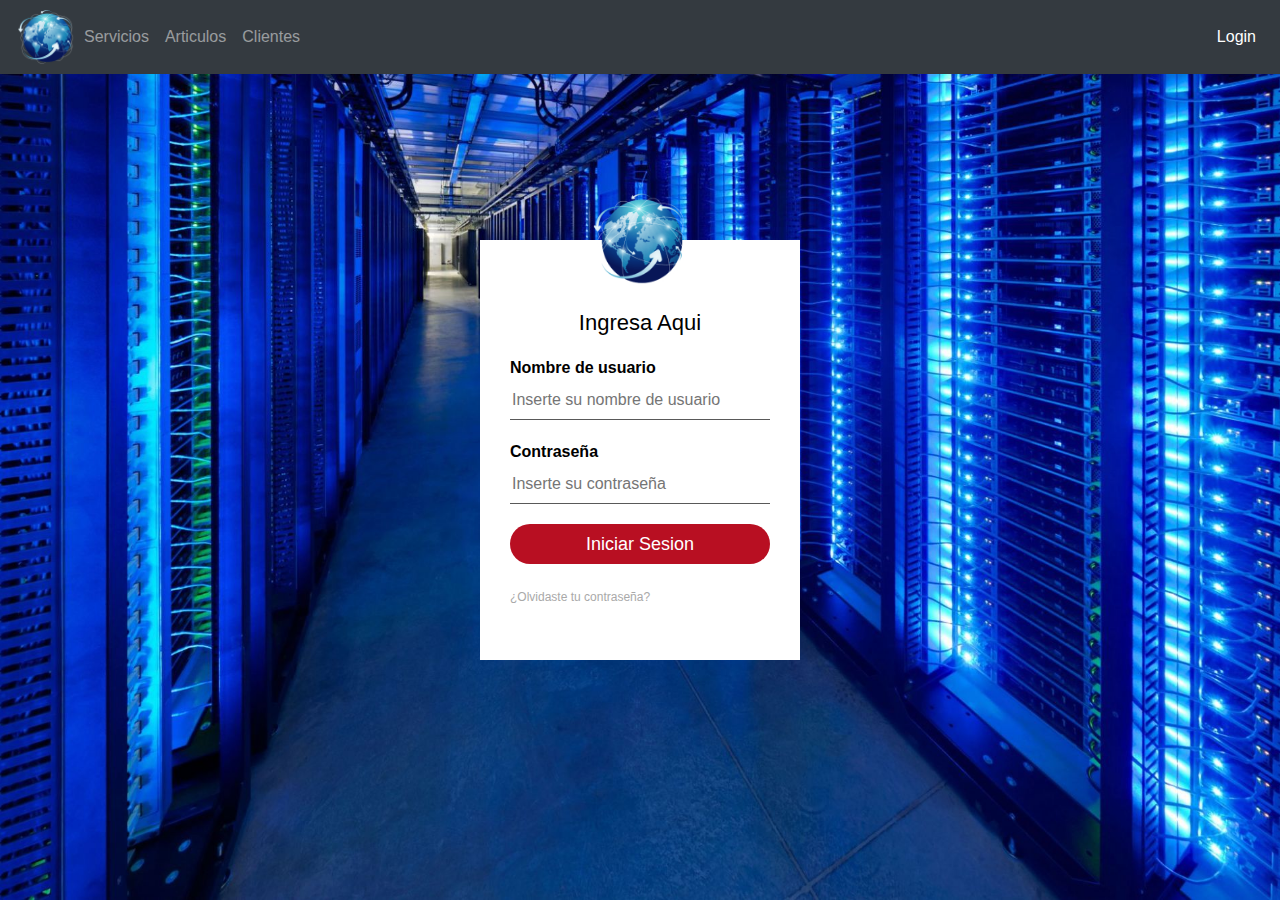
<file: Telecomm/public/Login.html>
<!DOCTYPE html>
<html lang="en">

<head>
    <meta charset="UTF-8">
    <meta name="viewport" content="width=device-width, initial-scale=1.0">
    <meta http-equiv="X-UA-Compatible" content="ie=edge">
    <title>Inicio</title>
   <link rel="stylesheet" href="assest/css/bootstrap.min.css">
    <link rel="stylesheet" href="assest/css/font-awesome.min.css">
     <link rel="stylesheet" href="assest/css/master.css">
    <style>
      .rojo{color: #3A4FC9;}
  </style>
</head>

<body>
  
      
        

  </div>
  
  
    <!--Encabezado-->
    <div class="container-fluid"></div>
     <nav class="navbar navbar-expand-lg navbar-dark bg-dark">
     <img src="assest/img/Tele.png" width="60px" alt="Logo" >
    <button class="navbar-toggler" type="button" data-toggle="collapse"
            data-target="#navbarSupportedContent" aria-controls="navbarSupportedContent"
            aria-expanded="false" aria-label="Toggle navigation">
    <span class="navbar-toggler-icon"></span>
  </button>
    <ul class="navbar-nav">
      <li class="nav-item ">
        <a class="nav-link" href="Servicios.html">Servicios <span class="sr-only">(actual)</span></a>
      </li>
   
 </div>
    
      <div class="collapse navbar-collapse" id="navbarSupportedContent">
    <ul class="navbar-nav">
      <li class="nav-item ">
        <a class="nav-link" href="articulos.html">Articulos <span class="sr-only">(actual)</span></a>
      </li>
  
      </div>
      
     <div class="collapse navbar-collapse" id="navbarSupportedContent">
    <ul class="navbar-nav">
      <li class="nav-item ">
        <a class="nav-link" href="Clientes.html">Clientes <span class="sr-only">(actual)</span></a>
      </li>
      
      
    </div>
     </ul>
    
    
    
     <div class="collapse navbar-collapse" id="navbarSupportedContent">
    <ul class="navbar-nav ml-auto ">
      <li class="nav-item active">
        <a class="nav-link" href="Login.html">Login</a>
       
     
     </ul>
      </div>
     </nav>
       <div class="login-box">
      <img src="assest/img/Tele.png" class="avatar" alt="Avatar Image">
      <h1>Ingresa Aqui</h1>
      <form>
        <!-- USERNAME INPUT -->
        <label for="username">Nombre de usuario</label>
        <input type="text"requered="" placeholder="Inserte su nombre de usuario" minlength="8" maxlength="40" pattern="^[A-Za-z][A-Za-z0-9!@#$%^&*]*$" title="Letras y números. Tamaño mínimo: 8. Tamaño máximo: 40">
        <!-- PASSWORD INPUT -->
        <label for="password">Contraseña</label>
        <input type="password" placeholder="Inserte su contraseña" maxlength="8" pattern="^[A-Za-z][A-Za-z0-9!@#$%^&*]*$" title="Letras y números. Tamaño máximo: 8" required="">
        <input type="submit" value="Iniciar Sesion">
        <a href="#">¿Olvidaste tu contraseña?</a><br>

      
      
      
    </div>
     
     
     
     
     
     
     
     
     

     <!--        <div class="container bg-success text-warning">Primer texto </div>     -->
     <!--Zona de despliegue-->
     
     
     
     <!--/Zona de despliegue-->
      
     
     
     
     
    <!--Zona de JS-->
    <script src="assest/js/jquery-3.3.1.js">      
    </script>
    <script src="assest/js/bootstrap.min.js">      
    </script>
    
</body>

</html>
</file>
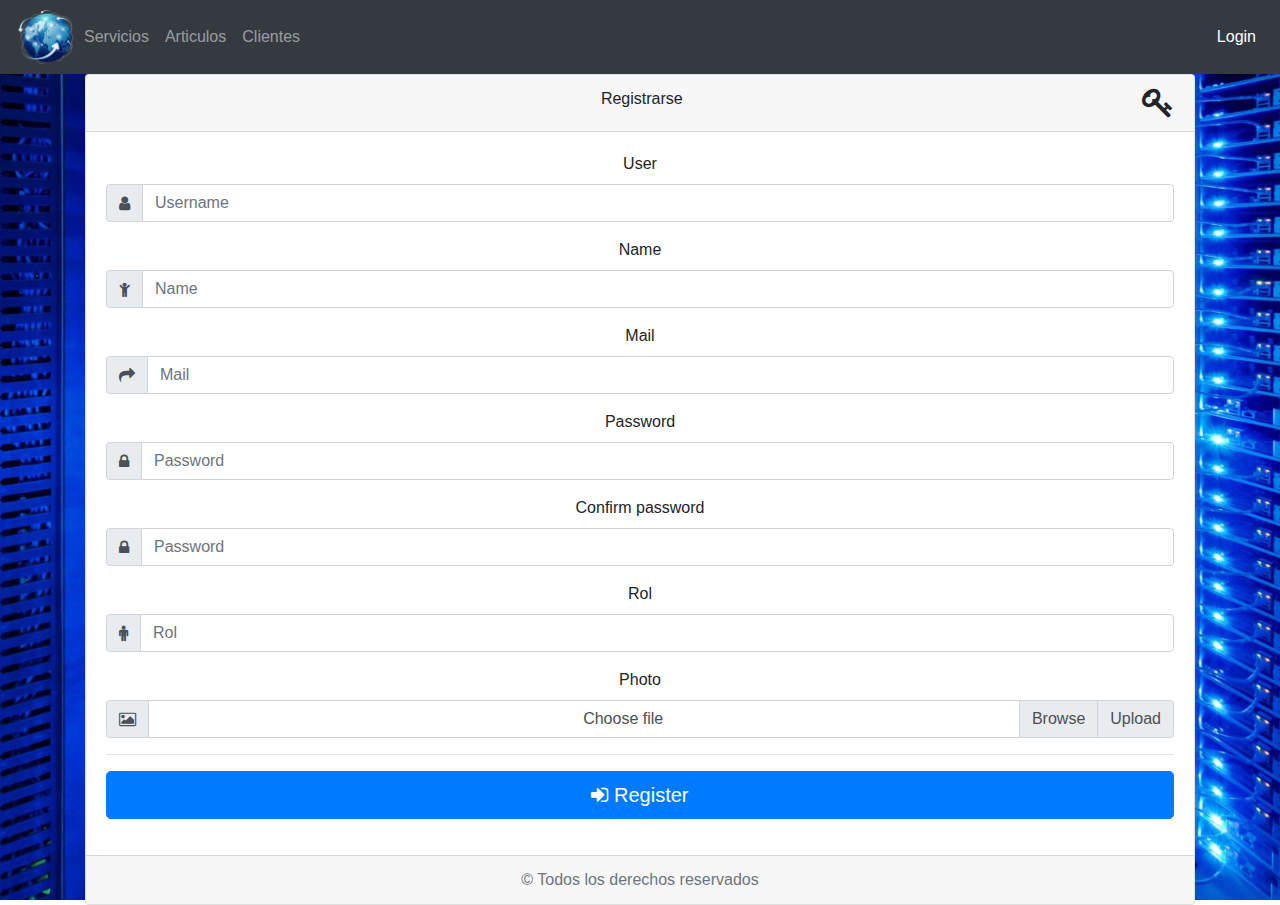
<file: Telecomm/public/Registro.html>
<!DOCTYPE html>
<html lang="en">

<head>
    <meta charset="UTF-8">
    <meta name="viewport" content="width=device-width, initial-scale=1.0">
    <meta http-equiv="X-UA-Compatible" content="ie=edge">
    <title>Inicio</title>
   <link rel="stylesheet" href="assest/css/bootstrap.min.css">
    <link rel="stylesheet" href="assest/css/font-awesome.min.css">
     <link rel="stylesheet" href="assest/css/master.css">
    <style>
      .rojo{color: #3A4FC9;}
  </style>
</head>

<body>
  
      
        

  </div>
  
  
    <!--Encabezado-->
    <div class="container-fluid"></div>
     <nav class="navbar navbar-expand-lg navbar-dark bg-dark">
     <img src="assest/img/Tele.png" width="60px" alt="Logo" >
    <button class="navbar-toggler" type="button" data-toggle="collapse"
            data-target="#navbarSupportedContent" aria-controls="navbarSupportedContent"
            aria-expanded="false" aria-label="Toggle navigation">
    <span class="navbar-toggler-icon"></span>
  </button>
    <ul class="navbar-nav">
      <li class="nav-item ">
        <a class="nav-link" href="Servicios.html">Servicios <span class="sr-only">(actual)</span></a>
      </li>
   
 </div>
    
      <div class="collapse navbar-collapse" id="navbarSupportedContent">
    <ul class="navbar-nav">
      <li class="nav-item ">
        <a class="nav-link" href="articulos.html">Articulos <span class="sr-only">(actual)</span></a>
      </li>
  
      </div>
      
     <div class="collapse navbar-collapse" id="navbarSupportedContent">
    <ul class="navbar-nav">
      <li class="nav-item ">
        <a class="nav-link" href="Clientes.html">Clientes <span class="sr-only">(actual)</span></a>
      </li>
      
    </div>
     </ul>
    
    
    
     <div class="collapse navbar-collapse" id="navbarSupportedContent">
    <ul class="navbar-nav ml-auto ">
      <li class="nav-item active">
        <a class="nav-link" href="Login.html">Login</a>
       
     
     </ul>
      </div>
     </nav>
     <!--        <div class="container bg-success text-warning">Primer texto </div>     -->
     <!--Zona de despliegue-->
       <div class="container">
      <div class="row"></div>
      <div class="col-sm-8 col-sm-offset-2"></div>
      <div class="card text-center">
  <div class="card-header">&nbsp;&nbsp;&nbsp;&nbsp;&nbsp;&nbsp;&nbsp; Registrarse<i class="fa fa-key fa-2x float-right"></i></div>
  <div class="card-body">
    
    <!-- <h5 class="card-title">Special title treatment</h5>
    <p class="card-text">With supporting text below as a natural lead-in to additional content.</p>
    <a href="#" class="btn btn-primary">Go somewhere</a> -->
  
    <form action="" method="get">
  <div class="form-group">
    <label for="usuario">User</label>
    <div class="input-group">
        <div class="input-group-prepend">
          <div class="input-group-text"> <i class="fa fa-user"></i> </div>
        </div>
        <input type="text" class="form-control" id="inlineFormInputGroupUsername" placeholder="Username">
      </div>
  </div>
  
  <form action="" method="get">
  <div class="form-group">
    <label for="nombre">Name</label>
    <div class="input-group">
        <div class="input-group-prepend">
          <div class="input-group-text"> <i class="fa fa-child"></i> </div>
        </div>
        <input type="text" class="form-control" id="inlineFormInputGroupUsername" placeholder="Name">
      </div>
  </div>
  
  <form action="" method="get">
  <div class="form-group">
    <label for="correo">Mail</label>
    <div class="input-group">
        <div class="input-group-prepend">
          <div class="input-group-text"> <i class="fa fa-mail-forward"></i> </div>
        </div>
        <input type="text" class="form-control" id="inlineFormInputGroupUsername" placeholder="Mail">
      </div>
  </div>
  
  <div class="form-group">
    <label for="password">Password</label>
    <div class="input-group">
        <div class="input-group-prepend">
          <div class="input-group-text"> <i class="fa fa-lock"></i> </div>
        </div>
        <input type="password" class="form-control" id="inlineFormInputGroupUsername" placeholder="Password">
      </div>
  </div>
    
    <div class="form-group">
    <label for="confirm-password">Confirm password</label>
    <div class="input-group">
        <div class="input-group-prepend">
          <div class="input-group-text"> <i class="fa fa-lock"></i> </div>
        </div>
        <input type="password" class="form-control" id="inlineFormInputGroupUsername" placeholder="Password">
      </div>
    </div>
    
    <form action="" method="get">
  <div class="form-group">
    <label for="rol">Rol</label>
    <div class="input-group">
        <div class="input-group-prepend">
          <div class="input-group-text"> <i class="fa fa-male"></i> </div>
        </div>
        <input type="text" class="form-control" id="inlineFormInputGroupUsername" placeholder="Rol">
      </div>
  </div>
  
   <form action="" method="get">
  <div class="form-group">
    <label for="foto">Photo</label>
    <div class="input-group">
        <div class="input-group-prepend">
          <div class="input-group-text"> <i class="fa fa-photo"></i> </div>
        </div>
        <div class="custom-file">
    <input type="file" class="custom-file-input" id="inputGroupFile02">
    <label class="custom-file-label" for="inputGroupFile02" aria-describedby="inputGroupFileAddon02">Choose file</label>
  </div>
  <div class="input-group-append">
    <span class="input-group-text" id="inputGroupFileAddon02">Upload</span>
  </div>
  </div>
    
    <hr>
  <button type="submit" class="btn btn-primary btn-lg btn-block"> <i class="fa fa-sign-in"></i>&nbsp;Register</button>
    </div>
    </form>
  </div>
  <div class="card-footer text-muted">&copy Todos los derechos reservados 
  </div>
</div>
</div>
 </div>
 </div>
     <!--/Zona de despliegue-->
    <!--Zona de JS-->
    <script src="assest/js/jquery-3.3.1.js">      
    </script>
    <script src="assest/js/bootstrap.min.js">      
    </script>
    
</body>

</html>
</file>
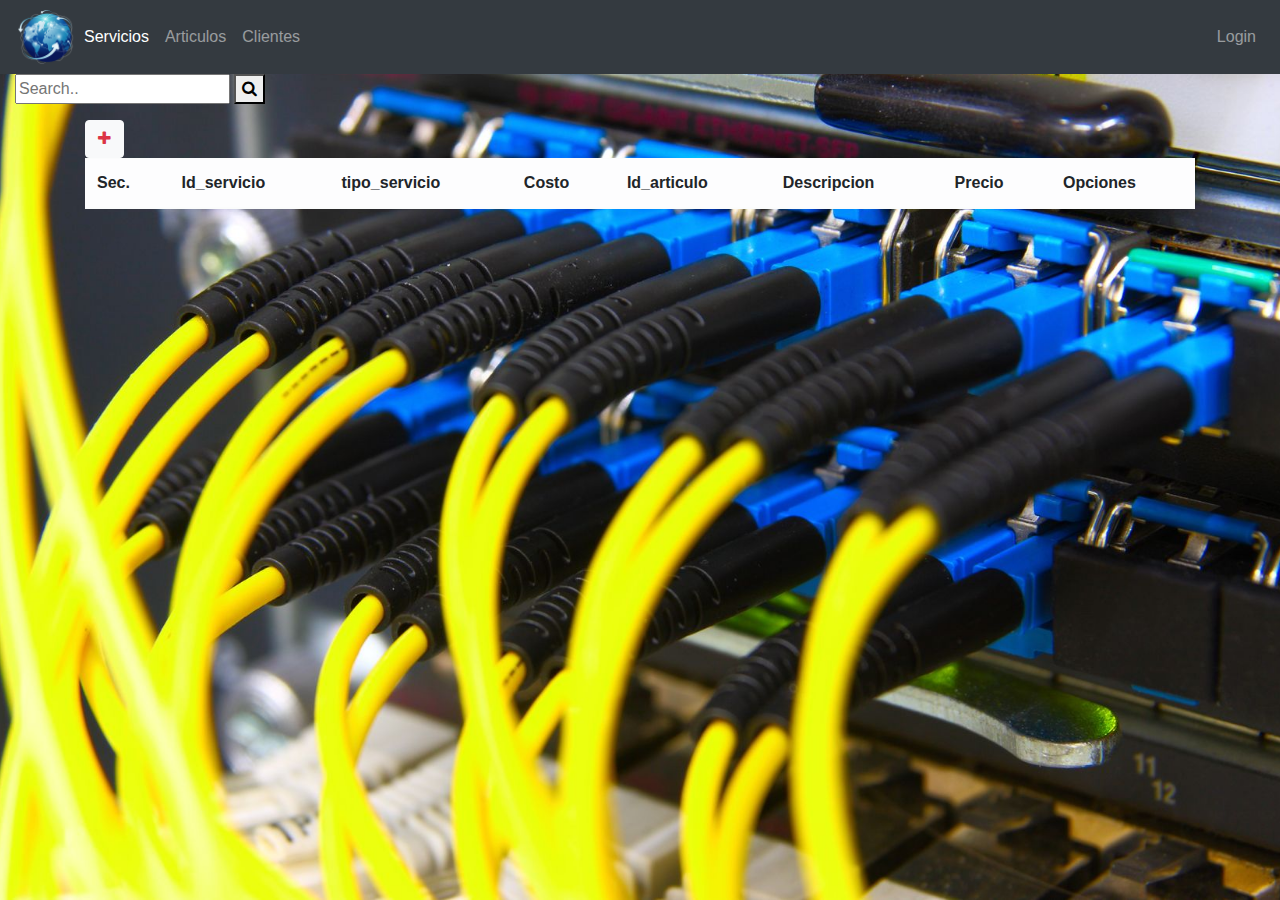
<file: Telecomm/public/Servicios.html>
<!DOCTYPE html>
<html lang="en">

<head>
    <meta charset="UTF-8">
    <meta name="viewport" content="width=device-width, initial-scale=1.0">
    <meta http-equiv="X-UA-Compatible" content="ie=edge">
    <title>Inicio</title>
   <link rel="stylesheet" href="assest/css/bootstrap.min.css">
    <link rel="stylesheet" href="assest/css/font-awesome.min.css">
     <link rel="stylesheet" href="assest/css/Master2.css">
    <style>
      .rojo{color: #3A4FC9;}
  </style>
</head>

<body> 
    <!--Encabezado-->
    <div class="container-fluid"></div>
     <nav class="navbar navbar-expand-lg navbar-dark bg-dark">
     <img src="assest/img/Tele.png" width="60px" alt="Logo" >
    <button class="navbar-toggler" type="button" data-toggle="collapse"
            data-target="#navbarSupportedContent" aria-controls="navbarSupportedContent"
            aria-expanded="false" aria-label="Toggle navigation">
    <span class="navbar-toggler-icon"></span>
  </button>
    <ul class="navbar-nav">
      <li class="nav-item active">
        <a class="nav-link" href="Servicios.html">Servicios <span class="sr-only">(actual)</span></a>
      </li>
   
 </div>
    
      <div class="collapse navbar-collapse" id="navbarSupportedContent">
    <ul class="navbar-nav">
      <li class="nav-item ">
        <a class="nav-link" href="articulos.html">Articulos <span class="sr-only">(actual)</span></a>
      </li>
  
      </div>
      
     <div class="collapse navbar-collapse" id="navbarSupportedContent">
    <ul class="navbar-nav">
      <li class="nav-item ">
        <a class="nav-link" href="Clientes.html">Clientes <span class="sr-only">(actual)</span></a>
      </li>
           </ul>

    </div>
     </ul>
     <div class="collapse navbar-collapse" id="navbarSupportedContent">
    <ul class="navbar-nav ml-auto ">
      <li class="nav-item ">
        <a class="nav-link" href="Login.html">Login</a>
       
     
     </ul>
      </div>
    </div>
    </nav>
     <!--Zona de despliegue-->
     <div class="topnav">
     <div class="container-fluid">
     <div class="md-form active-cyan active-cyan-2 mb-3">
      <form action="articulos.html">
       <input type="text" placeholder="Search.." name="search">
       <button type="submit"><i class="fa fa-search"></i></button>
      </form>
     </div>
    </div>
    </div>
     
     
     
     
      <!--Zona de despliegue-->
       <div class="container mt-2">
        <div class="row">
         <div class= "col"><a href="#addservicio" data-toggle= "modal" class="btn btn-light">
         <i class="fa fa-plus fa -x2 text-danger float-rigth"></i>
         </a>
         </div>
        </div>
       </div>

     <!--./Zona de ventanas de modales-->
     <!--INICIO DEL MODAL AGREGAR-->
<div class="modal" tabindex="-1" role="dialog" id=addservicio>
  <div class="modal-dialog" role="document">
      <div class="modal-content">
      <div class="modal-header">
        <h5 class="modal-title">Agregar Servicio</h5>
        <button type="button" class="close" data-dismiss="modal" aria-label="Close">
          <span aria-hidden="true">&times;</span>
        </button>
      </div>
     
   <!-----CAMPOS DE DEL REGISTRO DEL CLIENTE----->
   <form id="frmEditar" action="agregarServicio.php" method="POST" class="form-horizontal" role="form" enctype="multipart/form-data">
     <div class="modal-body">
          <div class="card-body">
              <div class="form-group">
               <label for="Id_servicio">Id Servicio</label>
                <div class="input-group">
                  <div class="input-group-prepend">
                    <div class="input-group-text"><i class="fa fa-address-book text-black-50"></i></div>
                  </div>
                  <input type="text" class="form-control" id="Id_servicio" aria-describedby="idHelp" placeholder="Id Servicio" name="Id_servicio">
                </div>
                <small id="idHelp" class="form-text text-muted"></small>
              </div>
              <div class="form-group">
               <label for="tipo_servicio">Tipo servicio</label>
                <div class="input-group">
                  <div class="input-group-prepend">
                    <div class="input-group-text"><i class="fa fa-user text-black-50"></i></div>
                  </div>
                  <input type="text" class="form-control" id="tipo_servicio" aria-describedby="nombreHelp" placeholder="Tipo servicio" name="tipo_servicio">
                </div>
                <small id="nombreHelp" class="form-text text-muted"></small>
              </div>
              <div class="form-group">
               <label for="Descripcion">Descripción servicio</label>
                <div class="input-group">
                  <div class="input-group-prepend">
                    <div class="input-group-text"><i class="fa fa-user-o text-black-50"></i></div>
                  </div>
                  <input type="text" class="form-control" id="Descripcion" aria-describedby="nombreHelp" placeholder="Descripcion servicio" name="Descripcion">
                </div>
                <small id="nombreHelp" class="form-text text-muted"></small>
              </div>
              <div class="form-group">
                <label for="Precio">Precio de venta</label>
                <div class="input-group">
                  <div class="input-group-prepend">
                    <div class="input-group-text"><i class="fa fa-usd text-black-50"></i></div>
                  </div>
                  <input type="text" class="form-control" id="Precio" aria-describedby="direccionHelp" placeholder="Precio" name="Precio">
                </div>
                <small id="direccionHelp" class="form-text text-muted"></small>
              </div>
              <div class="form-group">
                 <label for="costo">Costo</label>
                <div class="input-group">
                  <div class="input-group-prepend">
                    <div class="input-group-text"><i class="fa fa-usd text-black-50"></i></div>
                  </div>
                  <input type="text" class="form-control" id="costo" aria-describedby="corroHelp" placeholder="Costo" name="Costo">
                </div>
                 <small id="emailHelp" class="form-text text-muted"></small>
              </div>
              <div class="form-group">
               <label for="Id_articulo">Id Articulos</label>
                <div class="input-group">
                  <div class="input-group-prepend">
                    <div class="input-group-text"><i class="fa fa-barcode text-black-50"></i></div>
                  </div>
                   <input type="text" class="form-control" id="Id_articulo" aria-describedby="telPhoneHelp" placeholder="Articulos" name="Id_articulo">
                </div>
                <small id="telPhoneHelp" class="form-text text-muted"></small>
              </div>
          </div>
       
    </div>
    <!-----FIN DE LOS CAMPOS DE DEL REGISTRO DEL CLIENTE----->
        <div class="modal-footer">
          <button type="button" class="btn btn-secondary" data-dismiss="modal">Cancelar</button>
          <button type="submit" class="btn btn-primary" id="btnActualizar">Guardar cambios</button>
        </div>
   </form>
    </div>
    </div>
</div>
   
     <!--FIN DEL MODAL AGREGAR-->
     
     
     
  <!--INICIO DEL MODAL VER-->
   <div class="modal" tabindex="-1" role="dialog" id="verservicio" >
    <div class="modal-dialog" role="document">
      <div class="modal-content">
        <div class="modal-header">
          <h5 class="modal-title">Datos del cliente</h5>
          <button type="button" class="close" data-dismiss="modal" aria-label="Close">
            <span aria-hidden="true">&times;</span>
          </button>
        </div>
        <div class="modal-body">
         
          <!-----CAMPOS DEL REGISTRO DEL CLIENTE----->
     <div class="modal-body">
          <div class="card-body">
              <div class="form-group">
               <label for="Id_servicio">Id Servicio</label>
                <div class="input-group">
                  <div class="input-group-prepend">
                    <div class="input-group-text"><i class="fa fa-address-book text-black-50"></i></div>
                  </div>
                  <input type="text" class="form-control" id="Id_servicio" aria-describedby="idHelp" placeholder="Id Servicio" name="Id_servicio">
                </div>
                <small id="idHelp" class="form-text text-muted"></small>
              </div>
              <div class="form-group">
               <label for="tipo_servicio">Tipo servicio</label>
                <div class="input-group">
                  <div class="input-group-prepend">
                    <div class="input-group-text"><i class="fa fa-user text-black-50"></i></div>
                  </div>
                  <input type="text" class="form-control" id="tipo_servicio" aria-describedby="nombreHelp" placeholder="Tipo servicio" name="tipo_servicio">
                </div>
                <small id="nombreHelp" class="form-text text-muted"></small>
              </div>
              <div class="form-group">
               <label for="Descripcion">Descripción servicio</label>
                <div class="input-group">
                  <div class="input-group-prepend">
                    <div class="input-group-text"><i class="fa fa-user-o text-black-50"></i></div>
                  </div>
                  <input type="text" class="form-control" id="Descripcion" aria-describedby="nombreHelp" placeholder="Descripcion servicio" name="Descripcion">
                </div>
                <small id="nombreHelp" class="form-text text-muted"></small>
              </div>
              <div class="form-group">
                <label for="Precio">Precio</label>
                <div class="input-group">
                  <div class="input-group-prepend">
                    <div class="input-group-text"><i class="fa fa-usd text-black-50"></i></div>
                  </div>
                  <input type="text" class="form-control" id="Precio" aria-describedby="direccionHelp" placeholder="Precio" name="Precio">
                </div>
                <small id="direccionHelp" class="form-text text-muted"></small>
              </div>
              <div class="form-group">
                 <label for="costo">Costo</label>
                <div class="input-group">
                  <div class="input-group-prepend">
                    <div class="input-group-text"><i class="fa fa-usd text-black-50"></i></div>
                  </div>
                  <input type="text" class="form-control" id="costo" aria-describedby="corroHelp" placeholder="Costo" name="Costo">
                </div>
                 <small id="emailHelp" class="form-text text-muted"></small>
              </div>
              <div class="form-group">
               <label for="Id_articulo">Id Articulos</label>
                <div class="input-group">
                  <div class="input-group-prepend">
                    <div class="input-group-text"><i class="fa fa-barcode text-black-50"></i></div>
                  </div>
                   <input type="text" class="form-control" id="Id_articulo" aria-describedby="telPhoneHelp" placeholder="Articulos" name="Id_articulo">
                </div>
                <small id="telPhoneHelp" class="form-text text-muted"></small>
              </div>
          </div>
          <!-----FIN DE LOS CAMPOS DEL REGISTRO DEL CLIENTE----->
        <div class="modal-footer">
          <button type="button" class="btn btn-secondary" data-dismiss="modal">Cerrar</button>
        </div>
      </div>
    </div>
  </div>
      </div>
  </div>
   
  <!--FIN DEL MODAL VER-->
  
   <!--INICIO DEL MODAL EDITAR-->
   
     <div class="modal" tabindex="-1" role="dialog" id="editservicio">
    <div class="modal-dialog" role="document">
      <div class="modal-content">
        <div class="modal-header">
          <h5 class="modal-title">Datos del articulo</h5>
          <button type="button" class="close" data-dismiss="modal" aria-label="Close">
            <span aria-hidden="true">&times;</span>
          </button>
        </div>
        <div class="modal-body">
       
        <!-----CAMPOS DE DEL REGISTRO DEL CLIENTE----->
        <form id="formEditar">
     <div class="modal-body">
          <div class="card-body">
              <div class="form-group">
               <label for="Id_servicio">Id Servicio</label>
                <div class="input-group">
                  <div class="input-group-prepend">
                    <div class="input-group-text"><i class="fa fa-address-book text-black-50"></i></div>
                  </div> 
                  <input type="text" class="form-control" id="Id_servicio" aria-describedby="idHelp" placeholder="Id Servicio" name="Id_servicio">
                </div>
                <small id="idHelp" class="form-text text-muted"></small>
              </div>
              <div class="form-group">
               <label for="tipo_servicio">Tipo servicio</label>
                <div class="input-group">
                  <div class="input-group-prepend">
                    <div class="input-group-text"><i class="fa fa-user text-black-50"></i></div>
                  </div>
                  <input type="text" class="form-control" id="tipo_servicio" aria-describedby="nombreHelp" placeholder="Tipo servicio" name="tipo_servicio">
                </div>
                <small id="nombreHelp" class="form-text text-muted"></small>
              </div>
              <div class="form-group">
               <label for="Descripcion">Descripción servicio</label>
                <div class="input-group">
                  <div class="input-group-prepend">
                    <div class="input-group-text"><i class="fa fa-user-o text-black-50"></i></div>
                  </div>
                  <input type="text" class="form-control" id="Descripcion" aria-describedby="nombreHelp" placeholder="Descripcion servicio" name="Descripcion">
                </div>
                <small id="nombreHelp" class="form-text text-muted"></small>
              </div>
              <div class="form-group">
                <label for="Precio">Precio</label>
                <div class="input-group">
                  <div class="input-group-prepend">
                    <div class="input-group-text"><i class="fa fa-usd text-black-50"></i></div>
                  </div>
                  <input type="text" class="form-control" id="Precio" aria-describedby="direccionHelp" placeholder="Precio" name="Precio">
                </div>
                <small id="direccionHelp" class="form-text text-muted"></small>
              </div>
              <div class="form-group">
                 <label for="costo">Costo</label>
                <div class="input-group">
                  <div class="input-group-prepend">
                    <div class="input-group-text"><i class="fa fa-usd text-black-50"></i></div>
                  </div>
                  <input type="text" class="form-control" id="costo" aria-describedby="corroHelp" placeholder="Costo" name="Costo">
                </div>
                 <small id="emailHelp" class="form-text text-muted"></small>
              </div>
              <div class="form-group">
               <label for="Id_articulo">Id Articulos</label>
                <div class="input-group">
                  <div class="input-group-prepend">
                    <div class="input-group-text"><i class="fa fa-barcode text-black-50"></i></div>
                  </div>
                   <input type="text" class="form-control" id="Id_articulo" aria-describedby="telPhoneHelp" placeholder="Articulos" name="Id_articulo">
                </div>
                <small id="telPhoneHelp" class="form-text text-muted"></small>
              </div>
              </form>
          </div>
     </div>
           <!-----FIN DE LOS CAMPOS DE DEL REGISTRO DEL CLIENTE----->
        <div class="modal-footer">
          <button type="button" class="btn btn-secondary" data-dismiss="modal">Cancelar</button>
          <button type="submit" class="btn btn-primary" id="btnActualizar">Guardar cambios</button>
           </div>
        </div>
    </div>
   </div>
    </div>
  
      <!--FIN DEL MODAL EDITAR-->
      
      <!--INICIO DEL MODAL ELIMINAR-->
  <div class="modal" tabindex="-1" role="dialog" id="deletearticulo">
    <div class="modal-dialog" role="document">
      <div class="modal-content">
        <div class="modal-header">
          <h5 class="modal-title">¿Desea eliminar registro?</h5>
          <button type="button" class="close" data-dismiss="modal" aria-label="Close">
            <span aria-hidden="true">&times;</span>
          </button>
        </div>
        <div class="modal-footer">
          <button type="button" class="btn btn-secondary" data-dismiss="modal">Cancelar</button>
          <button type="button" class="btn btn-primary">Aceptar</button>
        </div>
      </div>
    </div>
  </div>

  <!--FIN DEL MODAL ELIMINAR-->
  
     <div class="container">
        <table class="table table-light table-striped">
            <thead>
              <tr>
                <th>Sec.</th>
                <th>Id_servicio</th>
                <th>tipo_servicio</th>
                <th>Costo</th>
                <th>Id_articulo</th>
                <th>Descripcion</th>
                <th>Precio</th>
                <th>Opciones</th>
              </tr>
            </thead>
            <tbody id="servicio"></tbody>
        </table>
    </div>
  <!--FIN DEL MODAL ELIMINAR-->
    <!--./Zona de despliegue-->
       <!--Zona de Js-->
    <script src="assest/js/jquery-3.3.1.js"></script>
    <script src="assest/js/bootstrap.min.js"></script>
    <!--validar-->
    <script src="assest/js/jquery.validate.min.js"></script>
    <script src="assest/js/additional-methods.min.js"></script>
    <script src="assest/js/localization/messages_es.js"></script>
    <!--validar personalizada-
    <script src="assest/js/Validar.Clientes.js"></script>
       -->
    <script>

     $(function(){
     $('#Id_servicio').on ('blur',function(){
     var Id_servicio=$(this).val();
     $.ajax({
     type:'POST',
     url:'buscarServicio.php',
     dataType:'json',
     data:'Id_servicio='+Id_servicio })
     .done(function(respuesta){
      //console.log(respuesta);
     if (respuesta.exito){
      alert('Ya existe');
      $('#Id_servicio').select();
      
     }
     else{
      $('#tipo_servicio').focus();
      
     }
     
     
      })
     .fail(function(e){
     console.log(e.responseText);
     });
     });
     });
     </script>
    
    <script>
        
       
      $(function()
		  {
      $.ajaxSetup({cache:false});
      $.getJSON('listarServicios.php',function(datos){
       //console.log(dastos); 
			$.each(datos.servicio, function(indice, servicio){
      //Console.log
     //armar la tabla
      $('#servicio').append('<tr><td>'+(indice+1)+
																					   '</td><td>'+servicio.Id_servicio+
                       '</td><td>'+servicio.tipo_servicio+
                       '</td><td>'+servicio.costo+
                       '</td><td>'+servicio.Id_articulo+
                       '</td><td>'+servicio.Descripcion+
                        '</td><td>'+servicio.Precio+
                       '</td><td><a href="#deleteservicio" data-toggle="modal"><a href="#editservicio" data-toggle="modal" data Id_servicio="'+servicio.Id_servicio+'"data tipo_servicio="'+servicio.tipo_servicio+'"data Costo="'+servicio.costo+'" data Id_articulo="'+servicio.Id_articulo+'" data Descripcion="'+servicio.Descripcion+'" data Precio="'+servicio.Precio+'" > <i class= "btn btn-warning btn-sm fa fa-edit" id="btn_editar"></i></a>&nbsp;<a href="#verservicio" data-toggle="modal" ><i class= "btn btn-info btn-sm fa fa-eye" id="btn_ver" ></i></a>&nbsp;<a href="#" class= "btn btn-danger btn-sm" id="btn_borrar"><i class="fa fa-trash"></i></a></td></tr>');                                   });

                }).fail(function(e){
            console.log(e.responseText);
            
            });//fin de fail
              //esto es llamar ventana modal y mostar datos
             //usar directamente la ventana modal, quitar el id btn_editar
             $('#editservicio').on('shown.bs.modal', function(evt){
             evt.preventDefault();
             var acliente=$(evt.relatedTarget);//aqui solo obtenemos los elementos data
             console.log(aServicio);
                                                        
             $('#id2').val(acliente.data('id'));
             $('#ncontacto2').val(acliente.data('nombre_contacto'));
             $('#nempresa2').val(acliente.data('nombre_empresa'));
             $('#direccion2').val(acliente.data('direccion'));
             $('#correo2').val(acliente.data('correo'));
             $('#telefono2').val(acliente.data('telefono'));
             });
         
          });
      </script>
     
     
</body>

</html>
</file>
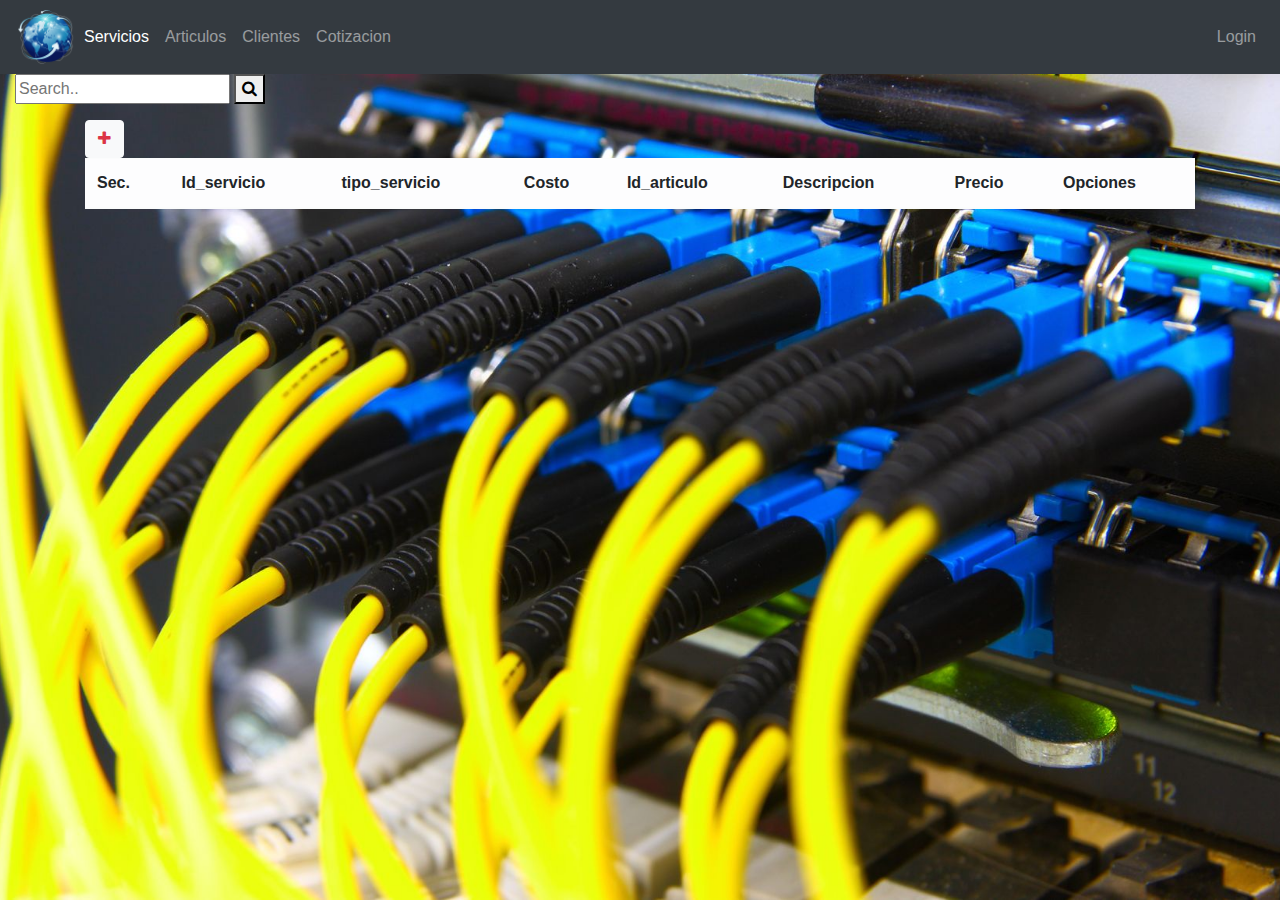
<file: Telecomm/public/Servicioso.html>
<!DOCTYPE html>
<html lang="en">

<head>
    <meta charset="UTF-8">
    <meta name="viewport" content="width=device-width, initial-scale=1.0">
    <meta http-equiv="X-UA-Compatible" content="ie=edge">
    <title>Inicio</title>
   <link rel="stylesheet" href="assest/css/bootstrap.min.css">
    <link rel="stylesheet" href="assest/css/font-awesome.min.css">
     <link rel="stylesheet" href="assest/css/Master2.css">
    <style>
      .rojo{color: #3A4FC9;}
  </style>
</head>

<body> 
    <!--Encabezado-->
    <div class="container-fluid"></div>
     <nav class="navbar navbar-expand-lg navbar-dark bg-dark">
     <img src="assest/img/Tele.png" width="60px" alt="Logo" >
    <button class="navbar-toggler" type="button" data-toggle="collapse"
            data-target="#navbarSupportedContent" aria-controls="navbarSupportedContent"
            aria-expanded="false" aria-label="Toggle navigation">
    <span class="navbar-toggler-icon"></span>
  </button>
    <ul class="navbar-nav">
      <li class="nav-item active">
        <a class="nav-link" href="Servicios.html">Servicios <span class="sr-only">(actual)</span></a>
      </li>
   
 </div>
    
      <div class="collapse navbar-collapse" id="navbarSupportedContent">
    <ul class="navbar-nav">
      <li class="nav-item ">
        <a class="nav-link" href="articulos.html">Articulos <span class="sr-only">(actual)</span></a>
      </li>
  
      </div>
      
     <div class="collapse navbar-collapse" id="navbarSupportedContent">
    <ul class="navbar-nav">
      <li class="nav-item ">
        <a class="nav-link" href="Clientes.html">Clientes <span class="sr-only">(actual)</span></a>
      </li>
           </ul>
    
    
 <div class="collapse navbar-collapse" id="navbarSupportedContent">
    <ul class="navbar-nav">
      <li class="nav-item ">
        <a class="nav-link" href="cotizacion.html">Cotizacion <span class="sr-only">(actual)</span></a>
      </li>
           </ul>
    
    </div>
     </ul>
     <div class="collapse navbar-collapse" id="navbarSupportedContent">
    <ul class="navbar-nav ml-auto ">
      <li class="nav-item ">
        <a class="nav-link" href="Login.html">Login</a>
       
     
     </ul>
      </div>
    </div>
    </nav>
     <!--Zona de despliegue-->
     <div class="topnav">
     <div class="container-fluid">
     <div class="md-form active-cyan active-cyan-2 mb-3">
      <form action="articulos.html">
       <input type="text" placeholder="Search.." name="search">
       <button type="submit"><i class="fa fa-search"></i></button>
      </form>
     </div>
    </div>
    </div>
     
     
     
     
      <!--Zona de despliegue-->
       <div class="container mt-2">
        <div class="row">
         <div class= "col"><a href="#addservicio" data-toggle= "modal" class="btn btn-light">
         <i class="fa fa-plus fa -x2 text-danger float-rigth"></i>
         </a>
         </div>
        </div>
       </div>

     <!--./Zona de ventanas de modales-->
     <!--INICIO DEL MODAL AGREGAR-->
<div class="modal" tabindex="-1" role="dialog" id=addservicio>
  <div class="modal-dialog" role="document">
      <div class="modal-content">
      <div class="modal-header">
        <h5 class="modal-title">Agregar Servicio</h5>
        <button type="button" class="close" data-dismiss="modal" aria-label="Close">
          <span aria-hidden="true">&times;</span>
        </button>
      </div>
     
   <!-----CAMPOS DE DEL REGISTRO DEL CLIENTE----->
   <form id="frmEditar" action="agregarServicio.php" method="POST" class="form-horizontal" role="form" enctype="multipart/form-data">
     <div class="modal-body">
          <div class="card-body">
              <div class="form-group">
               <label for="Id_servicio">Id Servicio</label>
                <div class="input-group">
                  <div class="input-group-prepend">
                    <div class="input-group-text"><i class="fa fa-address-book text-black-50"></i></div>
                  </div>
                  <input type="text" class="form-control" id="Id_servicio" aria-describedby="idHelp" placeholder="Id Servicio" name="Id_servicio">
                </div>
                <small id="idHelp" class="form-text text-muted"></small>
              </div>
              <div class="form-group">
               <label for="tipo_servicio">Tipo servicio</label>
                <div class="input-group">
                  <div class="input-group-prepend">
                    <div class="input-group-text"><i class="fa fa-user text-black-50"></i></div>
                  </div>
                  <input type="text" class="form-control" id="tipo_servicio" aria-describedby="nombreHelp" placeholder="Tipo servicio" name="tipo_servicio">
                </div>
                <small id="nombreHelp" class="form-text text-muted"></small>
              </div>
              <div class="form-group">
               <label for="Descripcion">Descripción servicio</label>
                <div class="input-group">
                  <div class="input-group-prepend">
                    <div class="input-group-text"><i class="fa fa-user-o text-black-50"></i></div>
                  </div>
                  <input type="text" class="form-control" id="Descripcion" aria-describedby="nombreHelp" placeholder="Descripcion servicio" name="Descripcion">
                </div>
                <small id="nombreHelp" class="form-text text-muted"></small>
              </div>
              <div class="form-group">
                <label for="Precio">Precio de venta</label>
                <div class="input-group">
                  <div class="input-group-prepend">
                    <div class="input-group-text"><i class="fa fa-usd text-black-50"></i></div>
                  </div>
                  <input type="text" class="form-control" id="Precio" aria-describedby="direccionHelp" placeholder="Precio" name="Precio">
                </div>
                <small id="direccionHelp" class="form-text text-muted"></small>
              </div>
              <div class="form-group">
                 <label for="costo">Costo</label>
                <div class="input-group">
                  <div class="input-group-prepend">
                    <div class="input-group-text"><i class="fa fa-usd text-black-50"></i></div>
                  </div>
                  <input type="text" class="form-control" id="costo" aria-describedby="corroHelp" placeholder="Costo" name="Costo">
                </div>
                 <small id="emailHelp" class="form-text text-muted"></small>
              </div>
              <div class="form-group">
               <label for="Id_articulo">Id Articulos</label>
                <div class="input-group">
                  <div class="input-group-prepend">
                    <div class="input-group-text"><i class="fa fa-barcode text-black-50"></i></div>
                  </div>
                   <input type="text" class="form-control" id="Id_articulo" aria-describedby="telPhoneHelp" placeholder="Articulos" name="Id_articulo">
                </div>
                <small id="telPhoneHelp" class="form-text text-muted"></small>
              </div>
          </div>
       
    </div>
    <!-----FIN DE LOS CAMPOS DE DEL REGISTRO DEL CLIENTE----->
        <div class="modal-footer">
          <button type="button" class="btn btn-secondary" data-dismiss="modal">Cancelar</button>
          <button type="submit" class="btn btn-primary" id="btnActualizar">Guardar cambios</button>
        </div>
   </form>
    </div>
    </div>
</div>
   
     <!--FIN DEL MODAL AGREGAR-->
     
     
     
  <!--INICIO DEL MODAL VER-->
   <div class="modal" tabindex="-1" role="dialog" id="verservicio" >
    <div class="modal-dialog" role="document">
      <div class="modal-content">
        <div class="modal-header">
          <h5 class="modal-title">Datos del cliente</h5>
          <button type="button" class="close" data-dismiss="modal" aria-label="Close">
            <span aria-hidden="true">&times;</span>
          </button>
        </div>
        <div class="modal-body">
         
          <!-----CAMPOS DEL REGISTRO DEL CLIENTE----->
     <div class="modal-body">
          <div class="card-body">
              <div class="form-group">
               <label for="Id_servicio">Id Servicio</label>
                <div class="input-group">
                  <div class="input-group-prepend">
                    <div class="input-group-text"><i class="fa fa-address-book text-black-50"></i></div>
                  </div>
                  <input type="text" class="form-control" id="Id_servicio" aria-describedby="idHelp" placeholder="Id Servicio" name="Id_servicio">
                </div>
                <small id="idHelp" class="form-text text-muted"></small>
              </div>
              <div class="form-group">
               <label for="tipo_servicio">Tipo servicio</label>
                <div class="input-group">
                  <div class="input-group-prepend">
                    <div class="input-group-text"><i class="fa fa-user text-black-50"></i></div>
                  </div>
                  <input type="text" class="form-control" id="tipo_servicio" aria-describedby="nombreHelp" placeholder="Tipo servicio" name="tipo_servicio">
                </div>
                <small id="nombreHelp" class="form-text text-muted"></small>
              </div>
              <div class="form-group">
               <label for="Descripcion">Descripción servicio</label>
                <div class="input-group">
                  <div class="input-group-prepend">
                    <div class="input-group-text"><i class="fa fa-user-o text-black-50"></i></div>
                  </div>
                  <input type="text" class="form-control" id="Descripcion" aria-describedby="nombreHelp" placeholder="Descripcion servicio" name="Descripcion">
                </div>
                <small id="nombreHelp" class="form-text text-muted"></small>
              </div>
              <div class="form-group">
                <label for="Precio">Precio</label>
                <div class="input-group">
                  <div class="input-group-prepend">
                    <div class="input-group-text"><i class="fa fa-usd text-black-50"></i></div>
                  </div>
                  <input type="text" class="form-control" id="Precio" aria-describedby="direccionHelp" placeholder="Precio" name="Precio">
                </div>
                <small id="direccionHelp" class="form-text text-muted"></small>
              </div>
              <div class="form-group">
                 <label for="costo">Costo</label>
                <div class="input-group">
                  <div class="input-group-prepend">
                    <div class="input-group-text"><i class="fa fa-usd text-black-50"></i></div>
                  </div>
                  <input type="text" class="form-control" id="costo" aria-describedby="corroHelp" placeholder="Costo" name="Costo">
                </div>
                 <small id="emailHelp" class="form-text text-muted"></small>
              </div>
              <div class="form-group">
               <label for="Id_articulo">Id Articulos</label>
                <div class="input-group">
                  <div class="input-group-prepend">
                    <div class="input-group-text"><i class="fa fa-barcode text-black-50"></i></div>
                  </div>
                   <input type="text" class="form-control" id="Id_articulo" aria-describedby="telPhoneHelp" placeholder="Articulos" name="Id_articulo">
                </div>
                <small id="telPhoneHelp" class="form-text text-muted"></small>
              </div>
          </div>
          <!-----FIN DE LOS CAMPOS DEL REGISTRO DEL CLIENTE----->
        <div class="modal-footer">
          <button type="button" class="btn btn-secondary" data-dismiss="modal">Cerrar</button>
        </div>
      </div>
    </div>
  </div>
      </div>
  </div>
   
  <!--FIN DEL MODAL VER-->
  
   <!--INICIO DEL MODAL EDITAR-->
   
     <div class="modal" tabindex="-1" role="dialog" id="editservicio">
    <div class="modal-dialog" role="document">
      <div class="modal-content">
        <div class="modal-header">
          <h5 class="modal-title">Datos del articulo</h5>
          <button type="button" class="close" data-dismiss="modal" aria-label="Close">
            <span aria-hidden="true">&times;</span>
          </button>
        </div>
        <div class="modal-body">
       
        <!-----CAMPOS DE DEL REGISTRO DEL CLIENTE----->
        <form id="formEditar">
     <div class="modal-body">
          <div class="card-body">
              <div class="form-group">
               <label for="Id_servicio">Id Servicio</label>
                <div class="input-group">
                  <div class="input-group-prepend">
                    <div class="input-group-text"><i class="fa fa-address-book text-black-50"></i></div>
                  </div> 
                  <input type="text" class="form-control" id="Id_servicio" aria-describedby="idHelp" placeholder="Id Servicio" name="Id_servicio">
                </div>
                <small id="idHelp" class="form-text text-muted"></small>
              </div>
              <div class="form-group">
               <label for="tipo_servicio">Tipo servicio</label>
                <div class="input-group">
                  <div class="input-group-prepend">
                    <div class="input-group-text"><i class="fa fa-user text-black-50"></i></div>
                  </div>
                  <input type="text" class="form-control" id="tipo_servicio" aria-describedby="nombreHelp" placeholder="Tipo servicio" name="tipo_servicio">
                </div>
                <small id="nombreHelp" class="form-text text-muted"></small>
              </div>
              <div class="form-group">
               <label for="Descripcion">Descripción servicio</label>
                <div class="input-group">
                  <div class="input-group-prepend">
                    <div class="input-group-text"><i class="fa fa-user-o text-black-50"></i></div>
                  </div>
                  <input type="text" class="form-control" id="Descripcion" aria-describedby="nombreHelp" placeholder="Descripcion servicio" name="Descripcion">
                </div>
                <small id="nombreHelp" class="form-text text-muted"></small>
              </div>
              <div class="form-group">
                <label for="Precio">Precio</label>
                <div class="input-group">
                  <div class="input-group-prepend">
                    <div class="input-group-text"><i class="fa fa-usd text-black-50"></i></div>
                  </div>
                  <input type="text" class="form-control" id="Precio" aria-describedby="direccionHelp" placeholder="Precio" name="Precio">
                </div>
                <small id="direccionHelp" class="form-text text-muted"></small>
              </div>
              <div class="form-group">
                 <label for="costo">Costo</label>
                <div class="input-group">
                  <div class="input-group-prepend">
                    <div class="input-group-text"><i class="fa fa-usd text-black-50"></i></div>
                  </div>
                  <input type="text" class="form-control" id="costo" aria-describedby="corroHelp" placeholder="Costo" name="Costo">
                </div>
                 <small id="emailHelp" class="form-text text-muted"></small>
              </div>
              <div class="form-group">
               <label for="Id_articulo">Id Articulos</label>
                <div class="input-group">
                  <div class="input-group-prepend">
                    <div class="input-group-text"><i class="fa fa-barcode text-black-50"></i></div>
                  </div>
                   <input type="text" class="form-control" id="Id_articulo" aria-describedby="telPhoneHelp" placeholder="Articulos" name="Id_articulo">
                </div>
                <small id="telPhoneHelp" class="form-text text-muted"></small>
              </div>
              </form>
          </div>
     </div>
           <!-----FIN DE LOS CAMPOS DE DEL REGISTRO DEL CLIENTE----->
        <div class="modal-footer">
          <button type="button" class="btn btn-secondary" data-dismiss="modal">Cancelar</button>
          <button type="submit" class="btn btn-primary" id="btnActualizar">Guardar cambios</button>
           </div>
        </div>
    </div>
   </div>
    </div>
  
      <!--FIN DEL MODAL EDITAR-->
      
      <!--INICIO DEL MODAL ELIMINAR-->
  <div class="modal" tabindex="-1" role="dialog" id="deletearticulo">
    <div class="modal-dialog" role="document">
      <div class="modal-content">
        <div class="modal-header">
          <h5 class="modal-title">¿Desea eliminar registro?</h5>
          <button type="button" class="close" data-dismiss="modal" aria-label="Close">
            <span aria-hidden="true">&times;</span>
          </button>
        </div>
        <div class="modal-footer">
          <button type="button" class="btn btn-secondary" data-dismiss="modal">Cancelar</button>
          <button type="button" class="btn btn-primary">Aceptar</button>
        </div>
      </div>
    </div>
  </div>

  <!--FIN DEL MODAL ELIMINAR-->
  
     <div class="container">
        <table class="table table-light table-striped">
            <thead>
              <tr>
                <th>Sec.</th>
                <th>Id_servicio</th>
                <th>tipo_servicio</th>
                <th>Costo</th>
                <th>Id_articulo</th>
                <th>Descripcion</th>
                <th>Precio</th>
                <th>Opciones</th>
              </tr>
            </thead>
            <tbody id="servicio"></tbody>
        </table>
    </div>
  <!--FIN DEL MODAL ELIMINAR-->
    <!--./Zona de despliegue-->
       <!--Zona de Js-->
    <script src="assest/js/jquery-3.3.1.js"></script>
    <script src="assest/js/bootstrap.min.js"></script>
    <!--validar-->
    <script src="assest/js/jquery.validate.min.js"></script>
    <script src="assest/js/additional-methods.min.js"></script>
    <script src="assest/js/localization/messages_es.js"></script>
    <!--validar personalizada-
    <script src="assest/js/Validar.Clientes.js"></script>
       -->
    <script>

     $(function(){
     $('#Id_servicio').on ('blur',function(){
     var Id_servicio=$(this).val();
     $.ajax({
     type:'POST',
     url:'buscarServicio.php',
     dataType:'json',
     data:'Id_servicio='+Id_servicio })
     .done(function(respuesta){
      //console.log(respuesta);
     if (respuesta.exito){
      alert('Ya existe');
      $('#Id_servicio').select();
      
     }
     else{
      $('#tipo_servicio').focus();
      
     }
     
     
      })
     .fail(function(e){
     console.log(e.responseText);
     });
     });
     });
     </script>
    
    <script>
        
       
      $(function()
		  {
      $.ajaxSetup({cache:false});
      $.getJSON('listarServicios.php',function(datos){
       //console.log(dastos); 
			$.each(datos.servicio, function(indice, servicio){
      //Console.log
     //armar la tabla
      $('#servicio').append('<tr><td>'+(indice+1)+
																					   '</td><td>'+servicio.Id_servicio+
                       '</td><td>'+servicio.tipo_servicio+
                       '</td><td>'+servicio.costo+
                       '</td><td>'+servicio.Id_articulo+
                       '</td><td>'+servicio.Descripcion+
                        '</td><td>'+servicio.Precio+
                       '</td><td><a href="#deleteservicio" data-toggle="modal"><a href="#editservicio" data-toggle="modal" data Id_servicio="'+servicio.Id_servicio+'"data tipo_servicio="'+servicio.tipo_servicio+'"data Costo="'+servicio.costo+'" data Id_articulo="'+servicio.Id_articulo+'" data Descripcion="'+servicio.Descripcion+'" data Precio="'+servicio.Precio+'" > <i class= "btn btn-warning btn-sm fa fa-edit" id="btn_editar"></i></a>&nbsp;<a href="#verservicio" data-toggle="modal" ><i class= "btn btn-info btn-sm fa fa-eye" id="btn_ver" ></i></a>&nbsp;<a href="#" class= "btn btn-danger btn-sm" id="btn_borrar"><i class="fa fa-trash"></i></a></td></tr>');                                   });

                }).fail(function(e){
            console.log(e.responseText);
            
            });//fin de fail
              //esto es llamar ventana modal y mostar datos
             //usar directamente la ventana modal, quitar el id btn_editar
             $('#editservicio').on('shown.bs.modal', function(evt){
             evt.preventDefault();
             var acliente=$(evt.relatedTarget);//aqui solo obtenemos los elementos data
             console.log(aServicio);
                                                        
             $('#id2').val(acliente.data('id'));
             $('#ncontacto2').val(acliente.data('nombre_contacto'));
             $('#nempresa2').val(acliente.data('nombre_empresa'));
             $('#direccion2').val(acliente.data('direccion'));
             $('#correo2').val(acliente.data('correo'));
             $('#telefono2').val(acliente.data('telefono'));
             });
         
          });
      </script>
     
     
</body>

</html>
</file>
<file: Telecomm/lib/fpdf/fpdf.css>
body {font-family:"Times New Roman",serif}
h1 {font:bold 135% Arial,sans-serif; color:#4000A0; margin-bottom:0.9em}
h2 {font:bold 95% Arial,sans-serif; color:#900000; margin-top:1.5em; margin-bottom:1em}
dl.param dt {text-decoration:underline}
dl.param dd {margin-top:1em; margin-bottom:1em}
dl.param ul {margin-top:1em; margin-bottom:1em}
tt, code, kbd {font-family:"Courier New",Courier,monospace; font-size:82%}
div.source {margin-top:1.4em; margin-bottom:1.3em}
div.source pre {display:table; border:1px solid #24246A; width:100%; margin:0em; font-family:inherit; font-size:100%}
div.source code {display:block; border:1px solid #C5C5EC; background-color:#F0F5FF; padding:6px; color:#000000}
div.doc-source {margin-top:1.4em; margin-bottom:1.3em}
div.doc-source pre {display:table; width:100%; margin:0em; font-family:inherit; font-size:100%}
div.doc-source code {display:block; background-color:#E0E0E0; padding:4px}
.kw {color:#000080; font-weight:bold}
.str {color:#CC0000}
.cmt {color:#008000}
p.demo {text-align:center; margin-top:-0.9em}
a.demo {text-decoration:none; font-weight:bold; color:#0000CC}
a.demo:link {text-decoration:none; font-weight:bold; color:#0000CC}
a.demo:hover {text-decoration:none; font-weight:bold; color:#0000FF}
a.demo:active {text-decoration:none; font-weight:bold; color:#0000FF}
</file>
<file: Telecomm/public/assest/css/Master4.css>
body {
  margin: 0;
  padding: 0;
  background: url(../img/antena.jpg) no-repeat center top;
  background-size: cover;
  font-family: sans-serif;
  height: 100vh;
}
</file>
<file: Telecomm/public/assest/css/Master1.css>
body {
  margin: 0;
  padding: 0;
  background: url(../img/Clien.jpg) no-repeat center top;
  background-size: cover;
  font-family: sans-serif;
  height: 100vh;
}
</file>
<file: Telecomm/public/assest/css/master.css>
body {
  margin: 0;
  padding: 0;
  background: url(../img/Fondo.jpg) no-repeat center top;
  background-size: cover;
  font-family: sans-serif;
  height: 100vh;
}

.login-box {
  width: 320px;
  height: 420px;
  background: #FFFFFF;
  color: #000000;
  top: 50%;
  left: 50%;
  position: absolute;
  transform: translate(-50%, -50%);
  box-sizing: border-box;
  padding: 70px 30px;
}

.login-box .avatar {
  width: 100px;
  height: 100px;
  border-radius: 50%;
  position: absolute;
  top: -50px;
  left: calc(50% - 50px);
}

.login-box h1 {
  margin: 0;
  padding: 0 0 20px;
  text-align: center;
  font-size: 22px;
}

.login-box label {
  margin: 0;
  padding: 0;
  font-weight: bold;
  display: block;
}

.login-box input {
  width: 100%;
  margin-bottom: 20px;
}

.login-box input[type="text"], .login-box input[type="password"] {
  border: none;
  border-bottom: 1px solid #595959;
  background: transparent;
  outline: none;
  height: 40px;
  color: #000000;
  font-size: 16px;
}

.login-box input[type="submit"] {
  border: none;
  outline: none;
  height: 40px;
  background: #b80f22;
  color: #fff;
  font-size: 18px;
  border-radius: 20px;
}

.login-box input[type="submit"]:hover {
  cursor: pointer;
  background: #1807FF;
  color: #FFFFFF;
}

.login-box a {
  text-decoration: none;
  font-size: 12px;
  line-height: 20px;
  color: darkgrey;
}

.login-box a:hover {
  color: #161313;
}
</file>
<file: Telecomm/public/assest/css/Master2.css>
body {
  margin: 0;
  padding: 0;
  background: url(../img/Servi.jpg) no-repeat center top;
  background-size: cover;
  font-family: sans-serif;
  height: 100vh;
}
</file>
